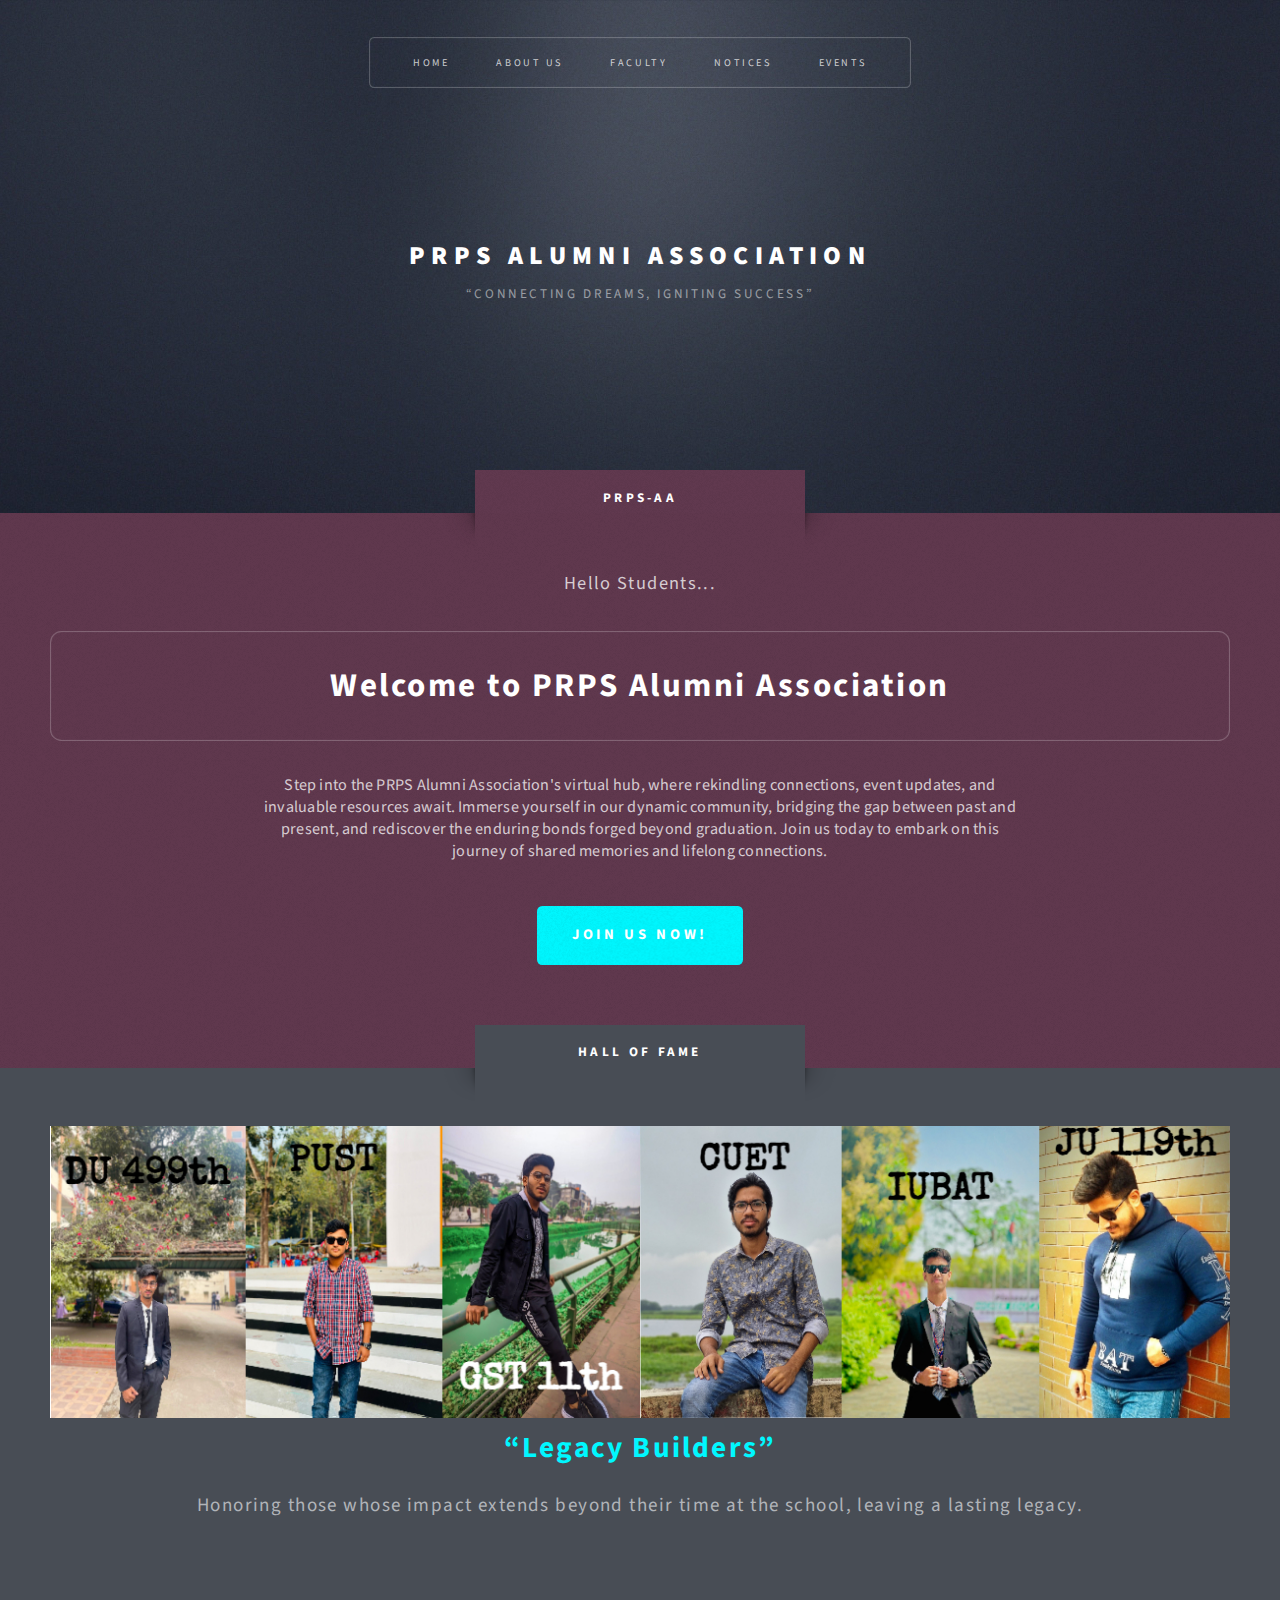
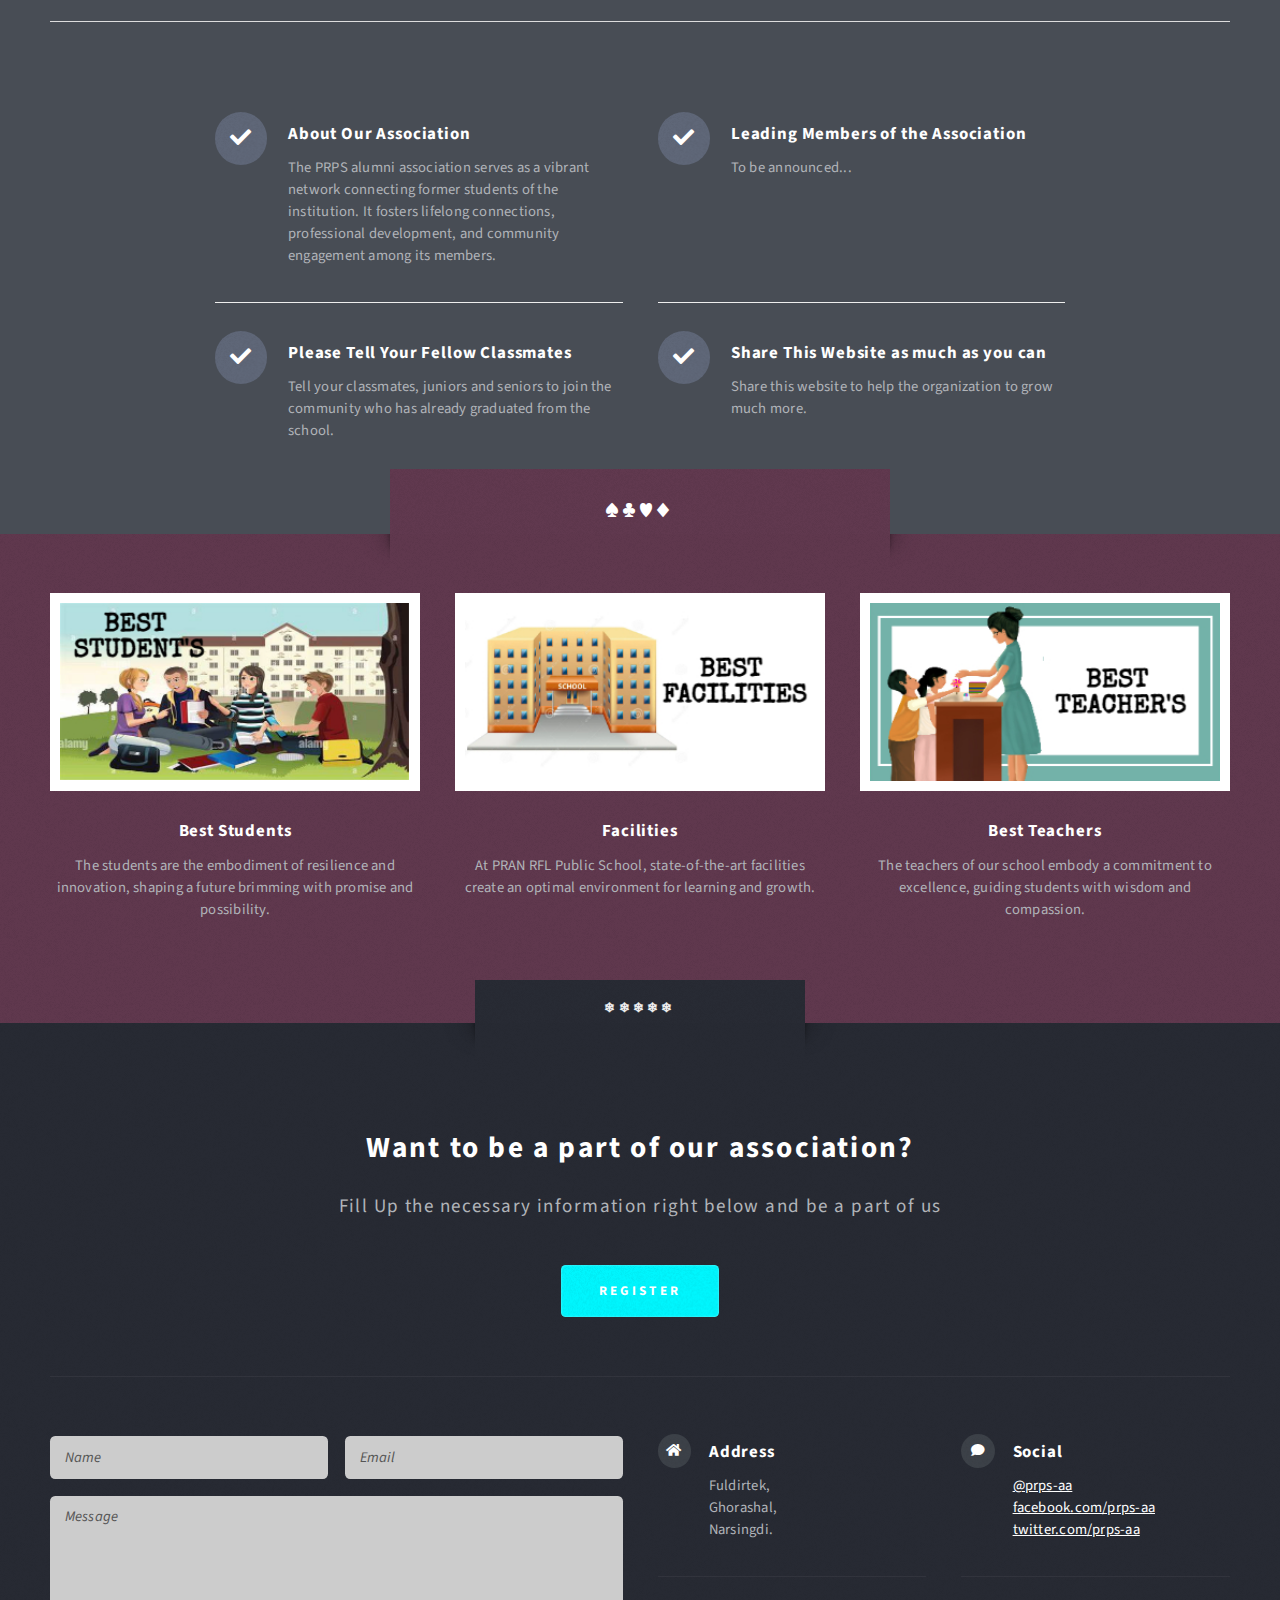
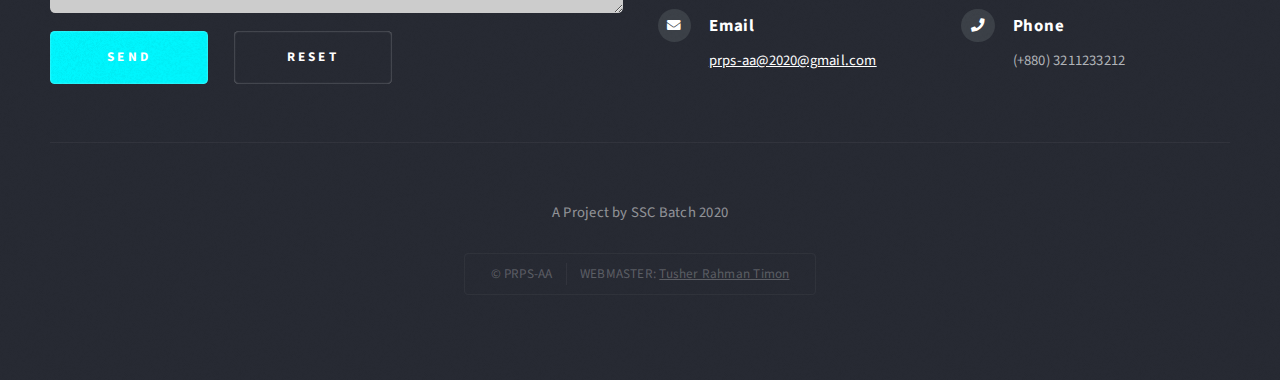
<file: index.html>
<!DOCTYPE HTML>
<!--
	Escape Velocity by HTML5 UP
	html5up.net | @ajlkn
	Free for personal and commercial use under the CCA 3.0 license (html5up.net/license)
-->
<html>
	<head>
		<title>PRPS Alumni Association</title>
		<meta charset="utf-8" />
		<meta name="viewport" content="width=device-width, initial-scale=1, user-scalable=no" />
		<link rel="stylesheet" href="assets/css/main.css">
	</head>
	<body class="homepage is-preload">
		<div id="page-wrapper">

			<!-- Header -->
				<section id="header" class="wrapper">

					<!-- Logo -->
						<div id="logo">
							<h1><a href="index.html">PRPS ALumni Association</a></h1>
							<p>“Connecting Dreams, Igniting Success”</p>
						</div>

					<!-- Nav -->
						<nav id="nav">
							<ul>
								<li class="current"><a href="index.html">Home</a></li>
								<li><a href="about us.html">About Us</a></li>
								<li>
									<a href="#">Faculty</a>
									<ul>
										<li><a href="#">Teachers</a></li>
										<li><a href="students.html">Students</a></li>
									</ul>
								</li>
								<li><a href="left-sidebar.html">Notices</a></li>
								<li><a href="right-sidebar.html">Events</a></li>
							</ul>
						</nav>

				</section>

			<!-- Intro -->
				<section id="intro" class="wrapper style1">
					<div class="title">PRPS-AA</div>
					<div class="container">
						<p class="style1">Hello Students...</p>
						<p class="style2">
							Welcome to PRPS Alumni Association</a>
						</p>
						<p class="style3">Step into the PRPS Alumni Association's virtual hub, where rekindling connections, event updates, and invaluable resources await. Immerse yourself in our dynamic community, bridging the gap between past and present, and rediscover the enduring bonds forged beyond graduation. Join us today to embark on this journey of shared memories and lifelong connections.</p>
						<ul class="actions">
							<li><a href="#" class="button style3 large">Join Us Now!</a></li>
						</ul>
					</div>
				</section>

			<!-- Main -->
				<section id="main" class="wrapper style2">
					<div class="title">Hall of Fame</div>
					<div class="container">

						<!-- Image -->
							<a href="#" class="image featured">
								<img src="./images/hall of fame/hall_of_fame.jpg" alt="" />
							</a>

						<!-- Features -->
							<section id="features">
								<header class="style11">
									<h2>“Legacy Builders”</h2>
									<p>Honoring those whose impact extends beyond their time at the school, leaving a lasting legacy.</p>
									<br><hr><br>
								</header>
								<div class="feature-list">
									<div class="row">
										<div class="col-6 col-12-medium">
											<section>
												<h3 class="icon solid fa-check">About Our Association</h3>
												<p>The PRPS alumni association serves as a vibrant network connecting former students of the institution. It fosters lifelong connections, professional development, and community engagement among its members.</p>
											</section>
										</div>
										<div class="col-6 col-12-medium">
											<section>
												<h3 class="icon solid fa-check">Leading Members of the Association</h3>
												<p>To be announced...</p>
											</section>
										</div>
										<div class="col-6 col-12-medium">
											<section>
												<h3 class="icon solid fa-check">Please Tell Your Fellow Classmates</h3>
												<p>Tell your classmates, juniors and seniors to join the community who has already graduated from the school.</p>
											</section>
										</div>
										<div class="col-6 col-12-medium">
											<section>
												<h3 class="icon solid fa-check">Share This Website as much as you can</h3>
												<p>Share this website to help the organization to grow much more.</p>
											</section>
										</div>
									</div>
								</div>
								
							</section>

					</div>
				</section>

			<!-- Highlights -->
				<section id="highlights" class="wrapper style3">
					<div class="title">♠♣♥♦</div>
					<div class="container">
						<div class="row aln-center">
							<div class="col-4 col-12-medium">
								<section class="highlight">
									<a href="#" class="image featured"><img src="images/best_students.jpg" alt="" /></a>
									<h3><a href="#">Best Students</a></h3>
									<p>The students are the embodiment of resilience and innovation, shaping a future brimming with promise and possibility.</p>
								</section>
							</div>
							<div class="col-4 col-12-medium">
								<section class="highlight">
									<a href="#" class="image featured"><img src="images/best_facilities.jpg" alt="" /></a>
									<h3><a href="#">Facilities</a></h3>
									<p>At PRAN RFL Public School, state-of-the-art facilities create an optimal environment for learning and growth.</p>
								</section>
							</div>
							<div class="col-4 col-12-medium">
								<section class="highlight">
									<a href="#" class="image featured"><img src="images/best_teachers.jpg" alt="" /></a>
									<h3><a href="#">Best Teachers</a></h3>
									<p>The teachers of our school embody a commitment to excellence, guiding students with wisdom and compassion.</p>
								</section>
							</div>
						</div>
					</div>
				</section>

			<!-- Footer -->
				<section id="footer" class="wrapper">
					<div class="title">❄❄❄❄❄</div>
					<div class="container">
						<header class="style1">
							<h2>Want to be a part of our association?</h2>
							<p>Fill Up the necessary information right below and be a part of us</p>

							<ul class="actions">
								<li><a href="#" class="button style1">Register</a></li>
							</ul>
						</header>

						
						<div class="row">
							<div class="col-6 col-12-medium">

								<!-- Contact Form -->
									<section>
										<form method="post" action="#">
											<div class="row gtr-50">
												<div class="col-6 col-12-small">
													<input type="text" name="name" id="contact-name" placeholder="Name" required=""/>
												</div>
												<div class="col-6 col-12-small">
													<input type="text" name="email" id="contact-email" pattern="[^ @]*@[^ @]*" placeholder="Email" required=""/>
												</div>
												<div class="col-12">
													<textarea name="message" id="contact-message" placeholder="Message" rows="4" required=""></textarea>
												</div>
												<div class="col-12">
													<ul class="actions">
														<li><input type="submit" class="style1" value="Send" /></li>
														<li><input type="reset" class="style2" value="Reset" /></li>
													</ul>
												</div>
											</div>
										</form>
									</section>

							</div>
							<div class="col-6 col-12-medium">

								<!-- Contact -->
									<section class="feature-list small">
										<div class="row">
											<div class="col-6 col-12-small">
												<section>
													<h3 class="icon solid fa-home">Address</h3>
													<p>Fuldirtek, <br>
														Ghorashal, <br>
													Narsingdi.</p>
												</section>
											</div>
											<div class="col-6 col-12-small">
												<section>
													<h3 class="icon solid fa-comment">Social</h3>
													<p>
														<a href="#">@prps-aa</a><br>
														<a href="#">facebook.com/prps-aa</a><br>
														<a href="#">twitter.com/prps-aa</a>
													</p>
												</section>
											</div>
											<div class="col-6 col-12-small">
												<section>
													<h3 class="icon solid fa-envelope">Email</h3>
													<p>
														<a href="#">prps-aa@2020@gmail.com</a>
													</p>
												</section>
											</div>
											<div class="col-6 col-12-small">
												<section>
													<h3 class="icon solid fa-phone">Phone</h3>
													<p>(+880) 3211233212</p>
												</section>
											</div>
										</div>
									</section>

							</div>
						</div>
						<div id="copyright">
							<p>A Project by SSC Batch 2020</p>
							<ul>
								<li>&copy; PRPS-AA</li><li>WEBMASTER: <a href="https://www.facebook.com/TRtimon31">Tusher Rahman Timon</a></li>
							</ul>
						</div>
					</div>
				</section>

		</div>

		<!-- Scripts -->
			<script src="assets/js/jquery.min.js"></script>
			<script src="assets/js/jquery.dropotron.min.js"></script>
			<script src="assets/js/browser.min.js"></script>
			<script src="assets/js/breakpoints.min.js"></script>
			<script src="assets/js/util.js"></script>
			<script src="assets/js/main.js"></script>

	</body>
</html>
</file>
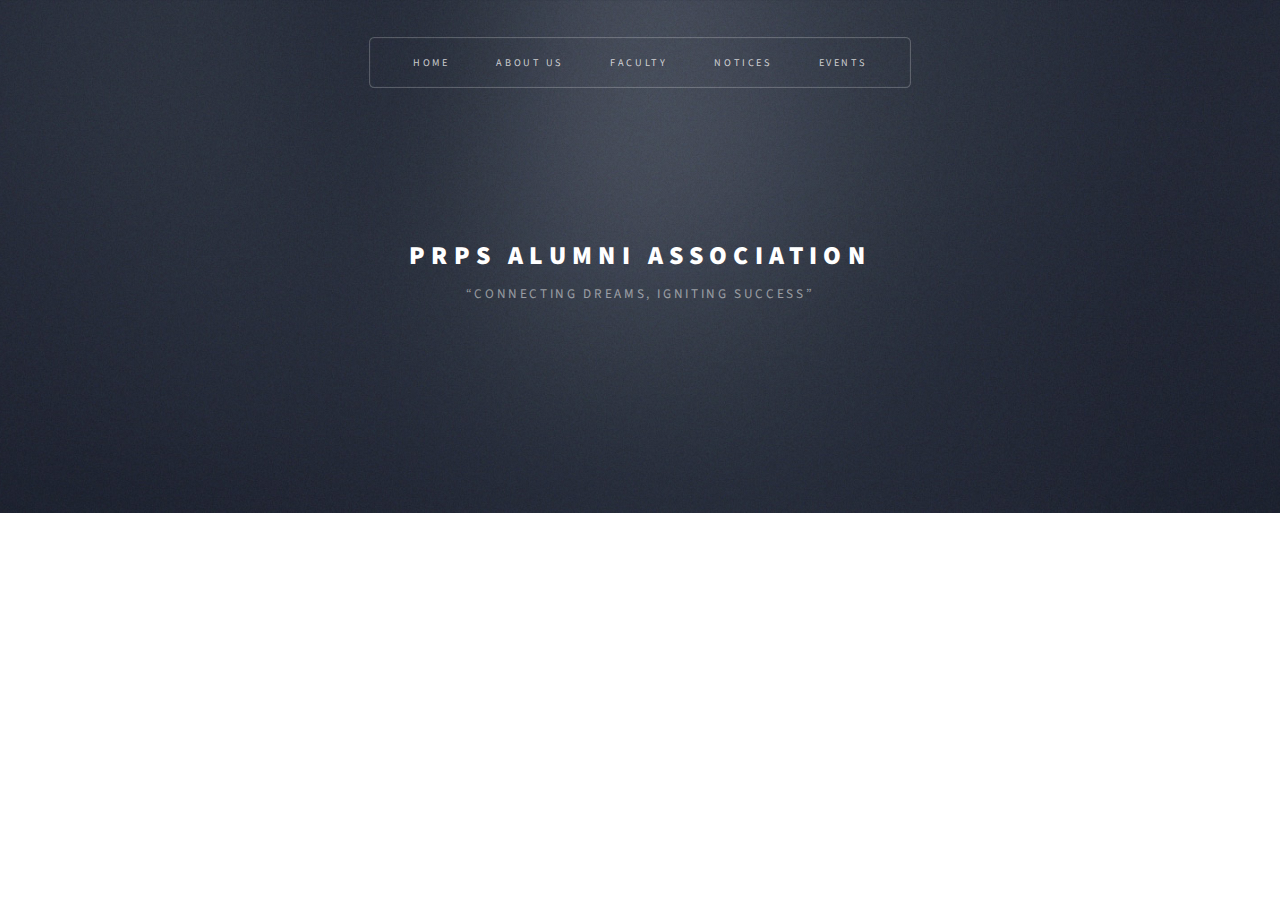
<file: about us.html>
<!DOCTYPE HTML>
<!--
	Escape Velocity by HTML5 UP
	html5up.net | @ajlkn
	Free for personal and commercial use under the CCA 3.0 license (html5up.net/license)
-->
<html>
	<head>
		<title>PRPS Alumni Association</title>
		<meta charset="utf-8" />
		<meta name="viewport" content="width=device-width, initial-scale=1, user-scalable=no" />
		<link rel="stylesheet" href="assets/css/main.css">
	</head>
	<body class="homepage is-preload">
		<div id="page-wrapper">

			<!-- Header -->
				<section id="header" class="wrapper">

					<!-- Logo -->
						<div id="logo">
							<h1><a href="index.html">PRPS ALumni Association</a></h1>
							<p>“Connecting Dreams, Igniting Success”</p>
						</div>

					<!-- Nav -->
						<nav id="nav">
							<ul>
								<li><a href="index.html">Home</a></li>
								<li class="current"><a href="about us.html">About Us</a></li>
								<li>
									<a href="#">Faculty</a>
									<ul>
										<li><a href="#">Teachers</a></li>
										<li><a href="#">Students</a></li>
									</ul>
								</li>
								<li><a href="left-sidebar.html">Notices</a></li>
								<li><a href="right-sidebar.html">Events</a></li>
							</ul>
						</nav>

				</section>
</file>
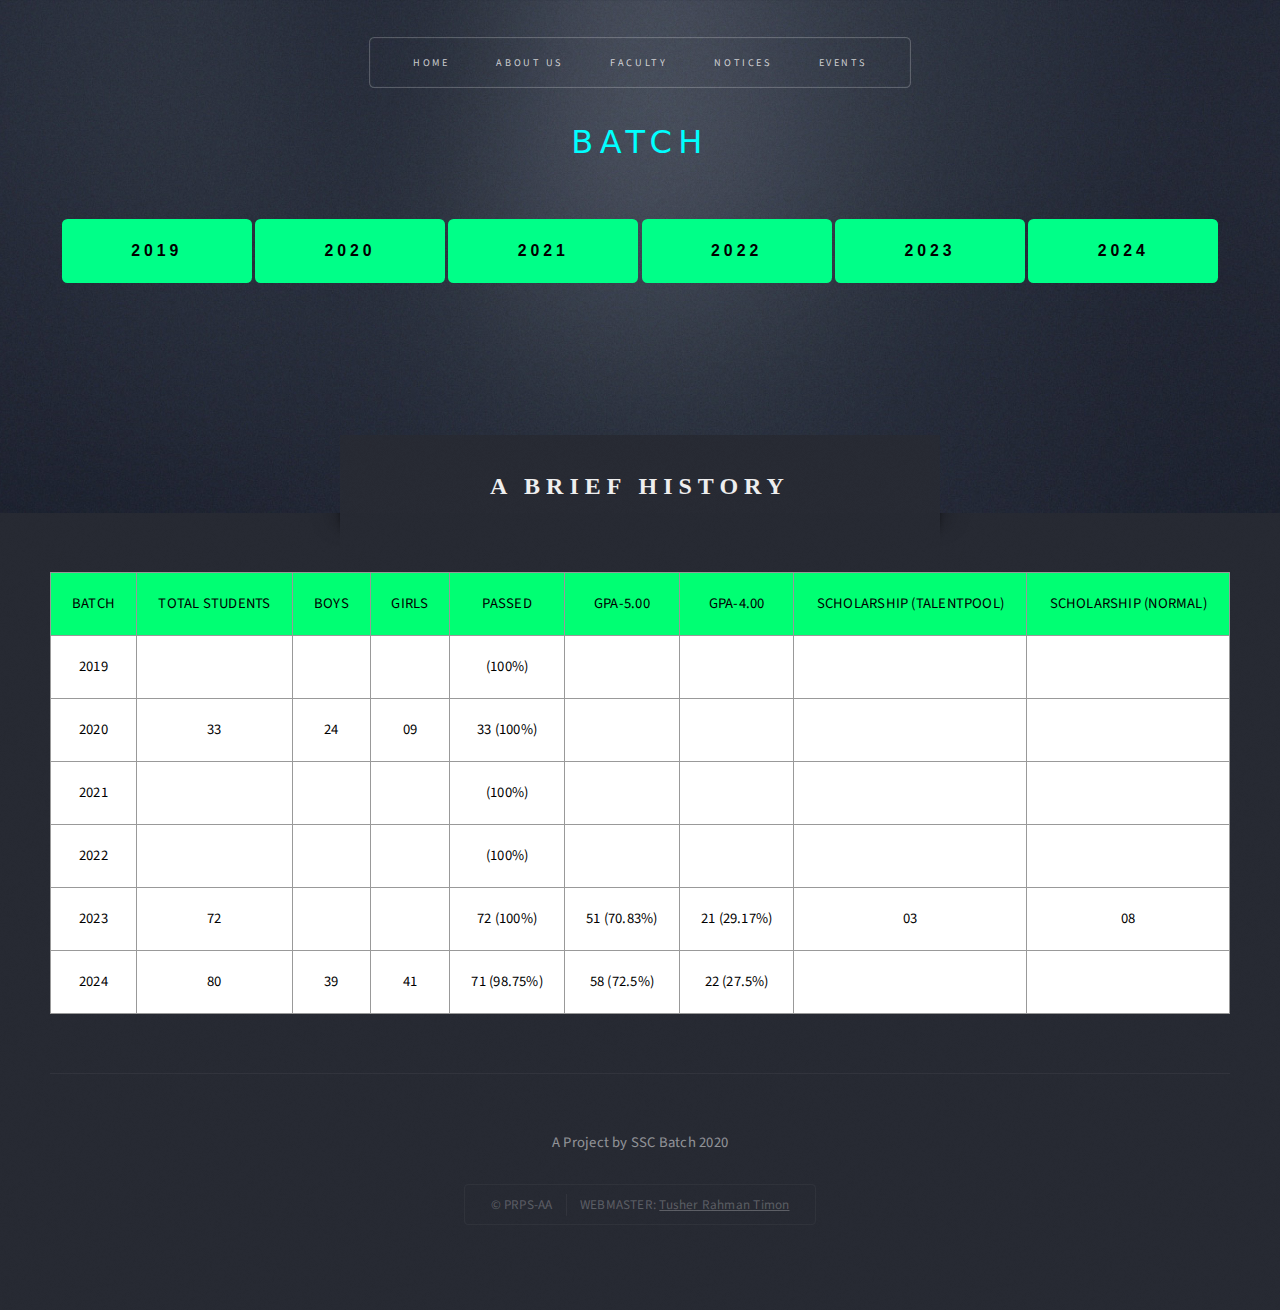
<file: students.html>
<!DOCTYPE HTML>
<!--
	Escape Velocity by HTML5 UP
	html5up.net | @ajlkn
	Free for personal and commercial use under the CCA 3.0 license (html5up.net/license)
-->
<html>
	<head>
		<title>PRPS Alumni Association</title>
		<meta charset="utf-8" />
		<meta name="viewport" content="width=device-width, initial-scale=1, user-scalable=no" />
		<link rel="stylesheet" href="assets/css/main.css">
		<link rel="stylesheet" href="try.css">
		<style>
			button:hover {
				color: blueviolet;
			}
			button.active {
				color: rgb(20, 3, 255);
			}
		
		</style>
	</head>
	<body class="homepage is-preload">
		<div id="page-wrapper">

			<!-- Header -->
				<section id="header" class="wrapper">

					<!-- Logo -->
						<div id="logo">
              <br>
              <br>

					       <a href="students.html" style="text-decoration: none;"> <p style="margin-top: -180px;  font-size: xx-large; font-family: system-ui, -apple-system, BlinkMacSystemFont, 'Segoe UI', Roboto, Oxygen, Ubuntu, Cantarell, 'Open Sans', 'Helvetica Neue', sans-serif; color: aqua;">BATCH</p></a>
              
              
            
             <br>
             <br>
             <br>

            <a href="students2019.html" style="font-size: larger; font-family: 'Segoe UI', Tahoma, Geneva, Verdana, sans-serif;"><button style="background-color: #00ff88;">2019</button></a>
            <a href="students2020.html" style="font-size: larger; font-family: 'Segoe UI', Tahoma, Geneva, Verdana, sans-serif;"><button style="background-color: #00ff88;">2020</button></a>
            <a href="students2021.html" style="font-size: larger; font-family: 'Segoe UI', Tahoma, Geneva, Verdana, sans-serif;"><button style="background-color: #00ff88;">2021</button></a>
            <a href="students2022.html" style="font-size: larger; font-family: 'Segoe UI', Tahoma, Geneva, Verdana, sans-serif;"><button style="background-color: #00ff88;">2022</button></a>
            <a href="students2023.html" style="font-size: larger; font-family: 'Segoe UI', Tahoma, Geneva, Verdana, sans-serif;"><button style="background-color: #00ff88;">2023</button></a>
            <a href="students2024.html" style="font-size: larger; font-family: 'Segoe UI', Tahoma, Geneva, Verdana, sans-serif;"><button style="background-color: #00ff88;">2024</button></a>
						</div>

					<!-- Nav -->
						<nav id="nav">
							<ul>
								<li class="current"><a href="index.html">Home</a></li>
								<li><a href="about us.html">About Us</a></li>
								<li>
									<a href="#">Faculty</a>
									<ul>
										<li><a href="#">Teachers</a></li>
										<li><a href="#">Students</a></li>
									</ul>
								</li>
								<li><a href="left-sidebar.html">Notices</a></li>
								<li><a href="right-sidebar.html">Events</a></li>
							</ul>
						</nav>

      
				</section>

			<!-- Intro -->
  
           

			

			<!-- Footer -->
				<section id="footer" class="wrapper">
					<div class="title" style="font-size: x-large; font-family: cursive;">A Brief History</div>
					<div class="container">
						<section class="table-info">
							
							<table>
							  
							  <tr class="primary">
								<th>BATCH</th>
								<th>TOTAL STUDENTS</th>
								<th>BOYS</th>
								<th>GIRLS</th>
								<th>PASSED</th>
								<th>GPA-5.00</th>
								<th>GPA-4.00</th>
								<th>SCHOLARSHIP (TALENTPOOL)</th>
								<th>SCHOLARSHIP (NORMAL)</th>
							  </tr>
							  <tr>
								<th>2019</th>
								<th></th>
								<th></th>
								<th></th>
								<th>(100%)</th>
								<th></th>
								<th></th>
								<th></th>
								<th></th>
							  </tr>
							  <tr>
								<th>2020</th>
								<th>33</th>
								<th>24</th>
								<th>09</th>
								<th>33 (100%)</th>
								<th></th>
								<th></th>
								<th></th>
								<th></th>
							  </tr>
							  <tr>
								<th>2021</th>
								<th></th>
								<th></th>
								<th></th>
								<th>(100%)</th>
								<th></th>
								<th></th>
								<th></th>
								<th></th>
							  </tr>
							  <tr>
								<th>2022</th>
								<th></th>
								<th></th>
								<th></th>
								<th>(100%)</th>
								<th></th>
								<th></th>
								<th></th>
								<th></th>
							  </tr>
							  <tr>
								<th>2023</th>
								<th>72</th>
								<th></th>
								<th></th>
								<th>72 (100%)</th>
								<th>51 (70.83%)</th>
								<th>21 (29.17%)</th>
								<th>03</th>
								<th>08</th>
							  </tr>
							  <tr>
								<th>2024</th>
								<th>80</th>
								<th>39</th>
								<th>41</th>
								<th>71 (98.75%)</th>
								<th>58 (72.5%)</th>
								<th>22 (27.5%)</th>
								<th></th>
								<th></th>
							  </tr>
							</table>
						  </section>
					  

						
	
			
						<div id="copyright">
							<p>A Project by SSC Batch 2020</p>
							<ul>
								<li>&copy; PRPS-AA</li><li>WEBMASTER: <a href="https://www.facebook.com/TRtimon31">Tusher Rahman Timon</a></li>
							</ul>
						</div>
					</div>
				</section>

		</div>

		<!-- Scripts -->
			<script src="assets/js/jquery.min.js"></script>
			<script src="assets/js/jquery.dropotron.min.js"></script>
			<script src="assets/js/browser.min.js"></script>
			<script src="assets/js/breakpoints.min.js"></script>
			<script src="assets/js/util.js"></script>
			<script src="assets/js/main.js"></script>

	</body>
</html>
</file>
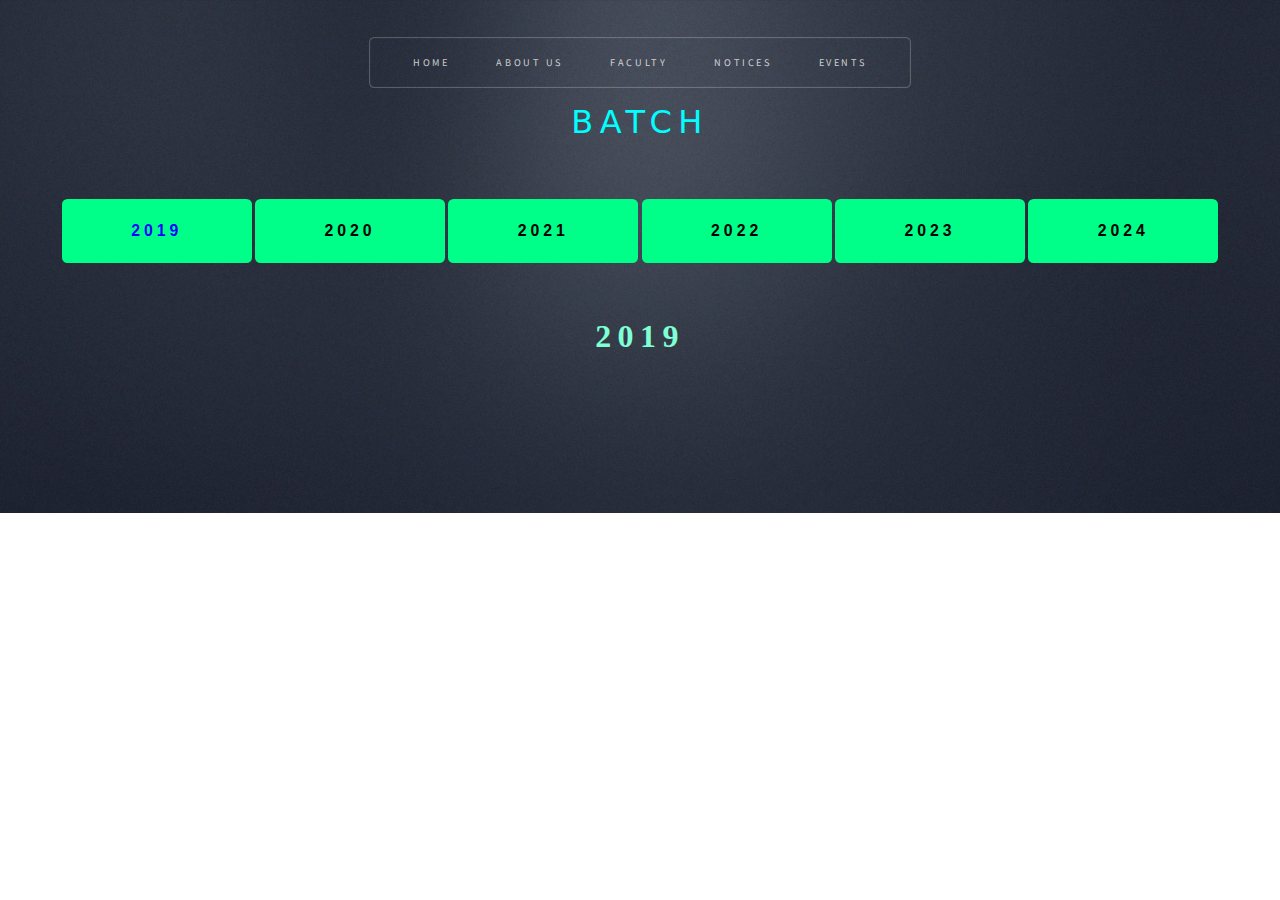
<file: students2019.html>
<!DOCTYPE HTML>
<!--
	Escape Velocity by HTML5 UP
	html5up.net | @ajlkn
	Free for personal and commercial use under the CCA 3.0 license (html5up.net/license)
-->
<html>
	<head>
		<title>PRPS Alumni Association</title>
		<meta charset="utf-8" />
		<meta name="viewport" content="width=device-width, initial-scale=1, user-scalable=no" />
		<link rel="stylesheet" href="assets/css/main.css">
		<link rel="stylesheet" href="try.css">
		<style>
			button:hover {
				color: blueviolet;
			}
			button.active {
				color: rgb(20, 3, 255);
			}
		
		</style>
	</head>
	<body class="homepage is-preload">
		<div id="page-wrapper">

			<!-- Header -->
				<section id="header" class="wrapper">

					<!-- Logo -->
						<div id="logo">
              <br>
              <br>
			  <br>
              <br>

					       <a href="students.html" style="text-decoration: none;"> <p style="margin-top: -180px;  font-size: xx-large; font-family: system-ui, -apple-system, BlinkMacSystemFont, 'Segoe UI', Roboto, Oxygen, Ubuntu, Cantarell, 'Open Sans', 'Helvetica Neue', sans-serif; color: aqua;">BATCH</p></a>
              
              
            
             <br>
             <br>
             <br>

             <a href="students2019.html" style="font-size: larger; font-family: 'Segoe UI', Tahoma, Geneva, Verdana, sans-serif;"><button class="active" style="background-color: #00ff88;">2019</button></a>
            <a href="students2020.html" style="font-size: larger; font-family: 'Segoe UI', Tahoma, Geneva, Verdana, sans-serif;"><button style="background-color: #00ff88;">2020</button></a>
            <a href="students2021.html" style="font-size: larger; font-family: 'Segoe UI', Tahoma, Geneva, Verdana, sans-serif;"><button style="background-color: #00ff88;">2021</button></a>
            <a href="students2022.html" style="font-size: larger; font-family: 'Segoe UI', Tahoma, Geneva, Verdana, sans-serif;"><button style="background-color: #00ff88;">2022</button></a>
            <a href="students2023.html" style="font-size: larger; font-family: 'Segoe UI', Tahoma, Geneva, Verdana, sans-serif;"><button style="background-color: #00ff88;">2023</button></a>
            <a href="students2024.html" style="font-size: larger; font-family: 'Segoe UI', Tahoma, Geneva, Verdana, sans-serif;"><button style="background-color: #00ff88;">2024</button></a>
			<br>
<br>
<p style="font-size: xx-large; font-weight: bolder; font-family: cursive; color: aquamarine;">2019</p>
						</div>

					<!-- Nav -->
						<nav id="nav">
							<ul>
								<li class="current"><a href="index.html">Home</a></li>
								<li><a href="about us.html">About Us</a></li>
								<li>
									<a href="#">Faculty</a>
									<ul>
										<li><a href="#">Teachers</a></li>
										<li><a href="#">Students</a></li>
									</ul>
								</li>
								<li><a href="left-sidebar.html">Notices</a></li>
								<li><a href="right-sidebar.html">Events</a></li>
							</ul>
						</nav>

      
				</section>
</file>
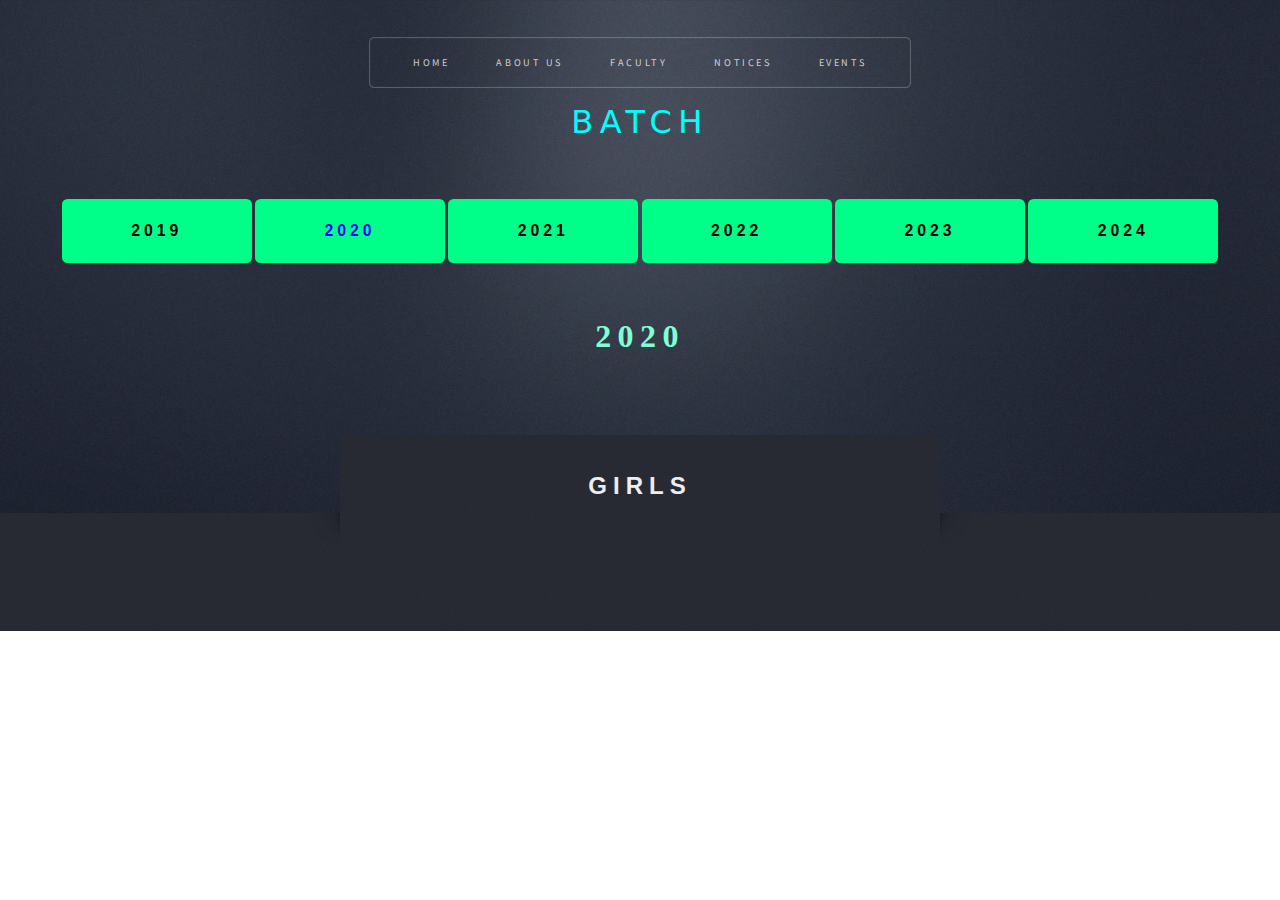
<file: students2020.html>
<!DOCTYPE HTML>
<!--
	Escape Velocity by HTML5 UP
	html5up.net | @ajlkn
	Free for personal and commercial use under the CCA 3.0 license (html5up.net/license)
-->
<html>
	<head>
		<title>PRPS Alumni Association</title>
		<meta charset="utf-8" />
		<meta name="viewport" content="width=device-width, initial-scale=1, user-scalable=no" />
		<link rel="stylesheet" href="assets/css/main.css">
		<link rel="stylesheet" href="try.css">
		<style>
			button:hover {
				color: blueviolet;
			}
			button.active {
				color: rgb(20, 3, 255);
			}
		
		</style>
	</head>
	<body class="homepage is-preload">
		<div id="page-wrapper">

			<!-- Header -->
				<section id="header" class="wrapper">

					<!-- Logo -->
						<div id="logo">
              <br>
              <br>
              <br>
              <br>

					       <a href="students.html" style="text-decoration: none;"> <p style="margin-top: -180px;  font-size: xx-large; font-family: system-ui, -apple-system, BlinkMacSystemFont, 'Segoe UI', Roboto, Oxygen, Ubuntu, Cantarell, 'Open Sans', 'Helvetica Neue', sans-serif; color: aqua;">BATCH</p></a>
              
              
            
             <br>
             <br>
             <br>

            <a href="students2019.html" style="font-size: larger; font-family: 'Segoe UI', Tahoma, Geneva, Verdana, sans-serif;"><button style="background-color: #00ff88;">2019</button></a>
            <a href="students2020.html" style="font-size: larger; font-family: 'Segoe UI', Tahoma, Geneva, Verdana, sans-serif;"><button class="active" style="background-color: #00ff88;">2020</button></a>
            <a href="students2021.html" style="font-size: larger; font-family: 'Segoe UI', Tahoma, Geneva, Verdana, sans-serif;"><button style="background-color: #00ff88;">2021</button></a>
            <a href="students2022.html" style="font-size: larger; font-family: 'Segoe UI', Tahoma, Geneva, Verdana, sans-serif;"><button style="background-color: #00ff88;">2022</button></a>
            <a href="students2023.html" style="font-size: larger; font-family: 'Segoe UI', Tahoma, Geneva, Verdana, sans-serif;"><button style="background-color: #00ff88;">2023</button></a>
            <a href="students2024.html" style="font-size: larger; font-family: 'Segoe UI', Tahoma, Geneva, Verdana, sans-serif;"><button style="background-color: #00ff88;">2024</button></a>
<br>
<br>
<p style="font-size: xx-large; font-weight: bolder; font-family: cursive; color: aquamarine;">2020</p>
           
            
						</div>

					<!-- Nav -->
						<nav id="nav">
							<ul>
								<li class="current"><a href="index.html">Home</a></li>
								<li><a href="about us.html">About Us</a></li>
								<li>
									<a href="#">Faculty</a>
									<ul>
										<li><a href="#">Teachers</a></li>
										<li><a href="#">Students</a></li>
									</ul>
								</li>
								<li><a href="left-sidebar.html">Notices</a></li>
								<li><a href="right-sidebar.html">Events</a></li>
							</ul>
						</nav>

      
				</section>

                <!-- Footer -->
				<section id="footer" class="wrapper">
					<div class="title" style="font-size: x-large; font-family: Impact, Haettenschweiler, 'Arial Narrow Bold', sans-serif;">GIRLS</div>
					<div class="container">
</file>
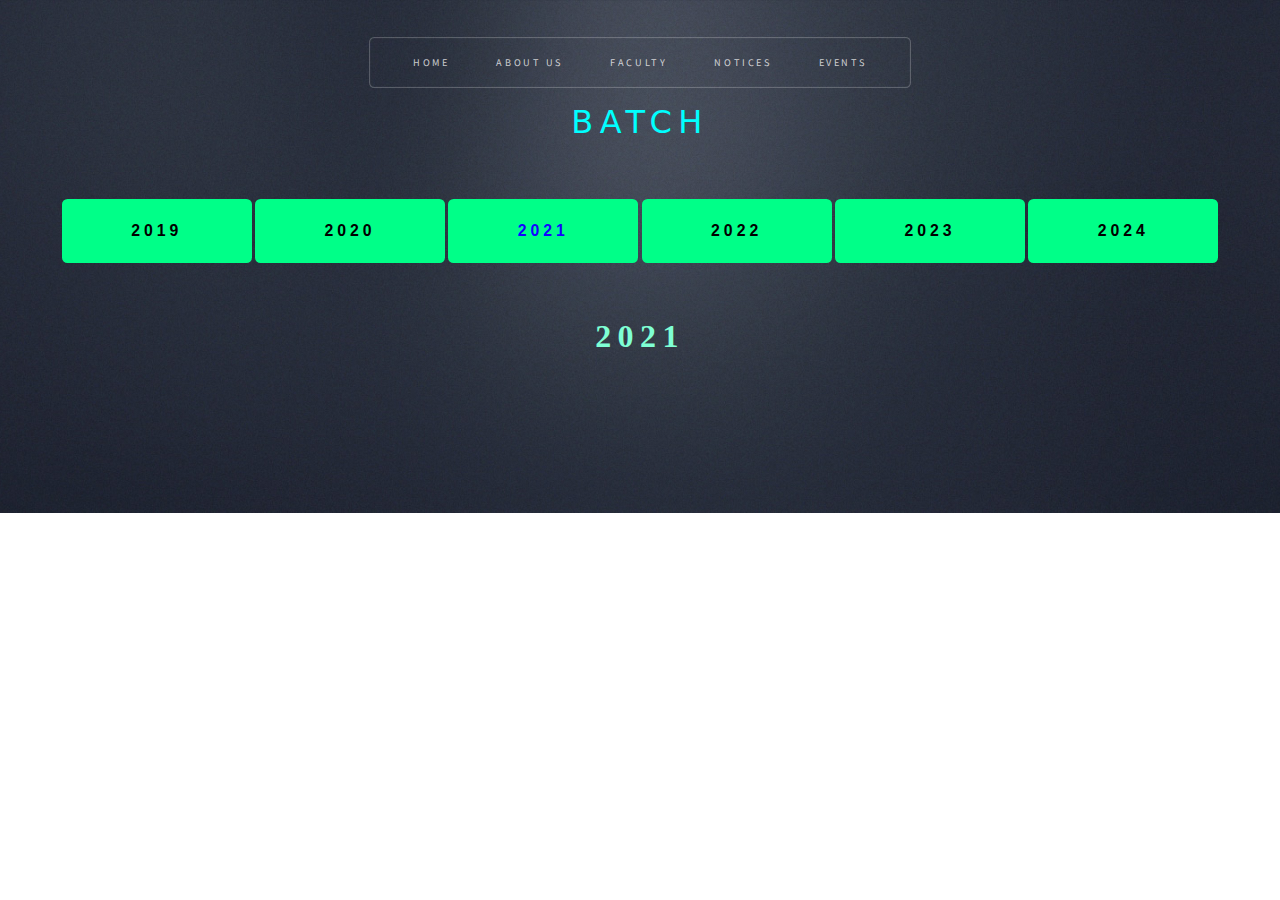
<file: students2021.html>
<!DOCTYPE HTML>
<!--
	Escape Velocity by HTML5 UP
	html5up.net | @ajlkn
	Free for personal and commercial use under the CCA 3.0 license (html5up.net/license)
-->
<html>
	<head>
		<title>PRPS Alumni Association</title>
		<meta charset="utf-8" />
		<meta name="viewport" content="width=device-width, initial-scale=1, user-scalable=no" />
		<link rel="stylesheet" href="assets/css/main.css">
		<link rel="stylesheet" href="try.css">
		<style>
			button:hover {
				color: blueviolet;
			}
			button.active {
				color: rgb(20, 3, 255);
			}
		
		</style>
	</head>
	<body class="homepage is-preload">
		<div id="page-wrapper">

			<!-- Header -->
				<section id="header" class="wrapper">

					<!-- Logo -->
						<div id="logo">
              <br>
              <br>
			  <br>
              <br>

					       <a href="students.html" style="text-decoration: none;"> <p style="margin-top: -180px;  font-size: xx-large; font-family: system-ui, -apple-system, BlinkMacSystemFont, 'Segoe UI', Roboto, Oxygen, Ubuntu, Cantarell, 'Open Sans', 'Helvetica Neue', sans-serif; color: aqua;">BATCH</p></a>
              
              
            
             <br>
             <br>
             <br>

             <a href="students2019.html" style="font-size: larger; font-family: 'Segoe UI', Tahoma, Geneva, Verdana, sans-serif;"><button style="background-color: #00ff88;">2019</button></a>
            <a href="students2020.html" style="font-size: larger; font-family: 'Segoe UI', Tahoma, Geneva, Verdana, sans-serif;"><button style="background-color: #00ff88;">2020</button></a>
            <a href="students2021.html" style="font-size: larger; font-family: 'Segoe UI', Tahoma, Geneva, Verdana, sans-serif;"><button class="active" style="background-color: #00ff88;">2021</button></a>
            <a href="students2022.html" style="font-size: larger; font-family: 'Segoe UI', Tahoma, Geneva, Verdana, sans-serif;"><button style="background-color: #00ff88;">2022</button></a>
            <a href="students2023.html" style="font-size: larger; font-family: 'Segoe UI', Tahoma, Geneva, Verdana, sans-serif;"><button style="background-color: #00ff88;">2023</button></a>
            <a href="students2024.html" style="font-size: larger; font-family: 'Segoe UI', Tahoma, Geneva, Verdana, sans-serif;"><button style="background-color: #00ff88;">2024</button></a>
			<br>
<br>
<p style="font-size: xx-large; font-weight: bolder; font-family: cursive; color: aquamarine;">2021</p>
						</div>

					<!-- Nav -->
						<nav id="nav">
							<ul>
								<li class="current"><a href="index.html">Home</a></li>
								<li><a href="about us.html">About Us</a></li>
								<li>
									<a href="#">Faculty</a>
									<ul>
										<li><a href="#">Teachers</a></li>
										<li><a href="#">Students</a></li>
									</ul>
								</li>
								<li><a href="left-sidebar.html">Notices</a></li>
								<li><a href="right-sidebar.html">Events</a></li>
							</ul>
						</nav>

      
				</section>
</file>
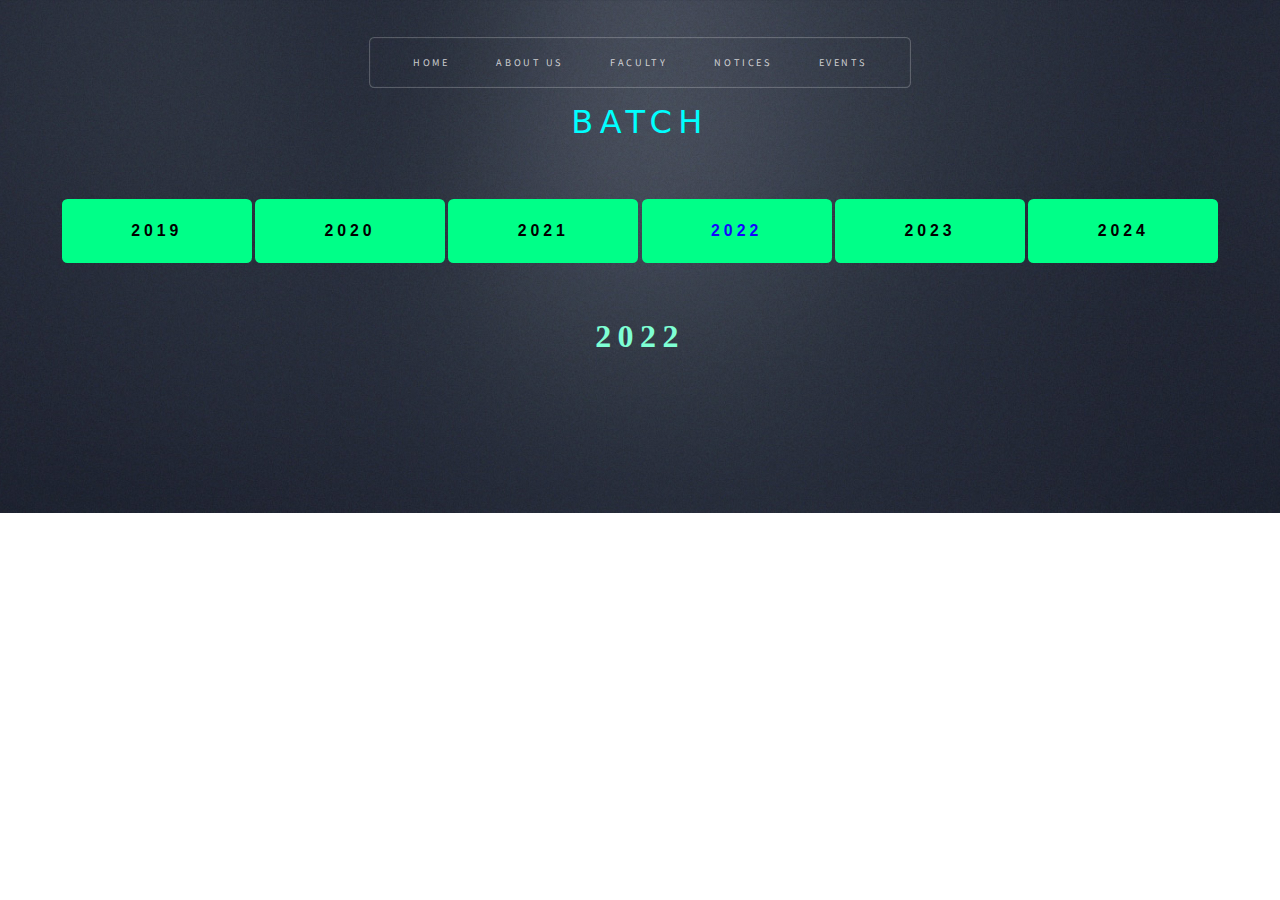
<file: students2022.html>
<!DOCTYPE HTML>
<!--
	Escape Velocity by HTML5 UP
	html5up.net | @ajlkn
	Free for personal and commercial use under the CCA 3.0 license (html5up.net/license)
-->
<html>
	<head>
		<title>PRPS Alumni Association</title>
		<meta charset="utf-8" />
		<meta name="viewport" content="width=device-width, initial-scale=1, user-scalable=no" />
		<link rel="stylesheet" href="assets/css/main.css">
		<link rel="stylesheet" href="try.css">
		<style>
			button:hover {
				color: blueviolet;
			}
			button.active {
				color: rgb(20, 3, 255);
			}
		
		</style>
	</head>
	<body class="homepage is-preload">
		<div id="page-wrapper">

			<!-- Header -->
				<section id="header" class="wrapper">

					<!-- Logo -->
						<div id="logo">
              <br>
              <br>
			  <br>
              <br>

					       <a href="students.html" style="text-decoration: none;"> <p style="margin-top: -180px;  font-size: xx-large; font-family: system-ui, -apple-system, BlinkMacSystemFont, 'Segoe UI', Roboto, Oxygen, Ubuntu, Cantarell, 'Open Sans', 'Helvetica Neue', sans-serif; color: aqua;">BATCH</p></a>
              
              
            
             <br>
             <br>
             <br>

             <a href="students2019.html" style="font-size: larger; font-family: 'Segoe UI', Tahoma, Geneva, Verdana, sans-serif;"><button style="background-color: #00ff88;">2019</button></a>
            <a href="students2020.html" style="font-size: larger; font-family: 'Segoe UI', Tahoma, Geneva, Verdana, sans-serif;"><button style="background-color: #00ff88;">2020</button></a>
            <a href="students2021.html" style="font-size: larger; font-family: 'Segoe UI', Tahoma, Geneva, Verdana, sans-serif;"><button style="background-color: #00ff88;">2021</button></a>
            <a href="students2022.html" style="font-size: larger; font-family: 'Segoe UI', Tahoma, Geneva, Verdana, sans-serif;"><button class="active" style="background-color: #00ff88;">2022</button></a>
            <a href="students2023.html" style="font-size: larger; font-family: 'Segoe UI', Tahoma, Geneva, Verdana, sans-serif;"><button style="background-color: #00ff88;">2023</button></a>
            <a href="students2024.html" style="font-size: larger; font-family: 'Segoe UI', Tahoma, Geneva, Verdana, sans-serif;"><button style="background-color: #00ff88;">2024</button></a>
			<br>
<br>
<p style="font-size: xx-large; font-weight: bolder; font-family: cursive; color: aquamarine;">2022</p>
						</div>

					<!-- Nav -->
						<nav id="nav">
							<ul>
								<li class="current"><a href="index.html">Home</a></li>
								<li><a href="about us.html">About Us</a></li>
								<li>
									<a href="#">Faculty</a>
									<ul>
										<li><a href="#">Teachers</a></li>
										<li><a href="#">Students</a></li>
									</ul>
								</li>
								<li><a href="left-sidebar.html">Notices</a></li>
								<li><a href="right-sidebar.html">Events</a></li>
							</ul>
						</nav>

      
				</section>
</file>
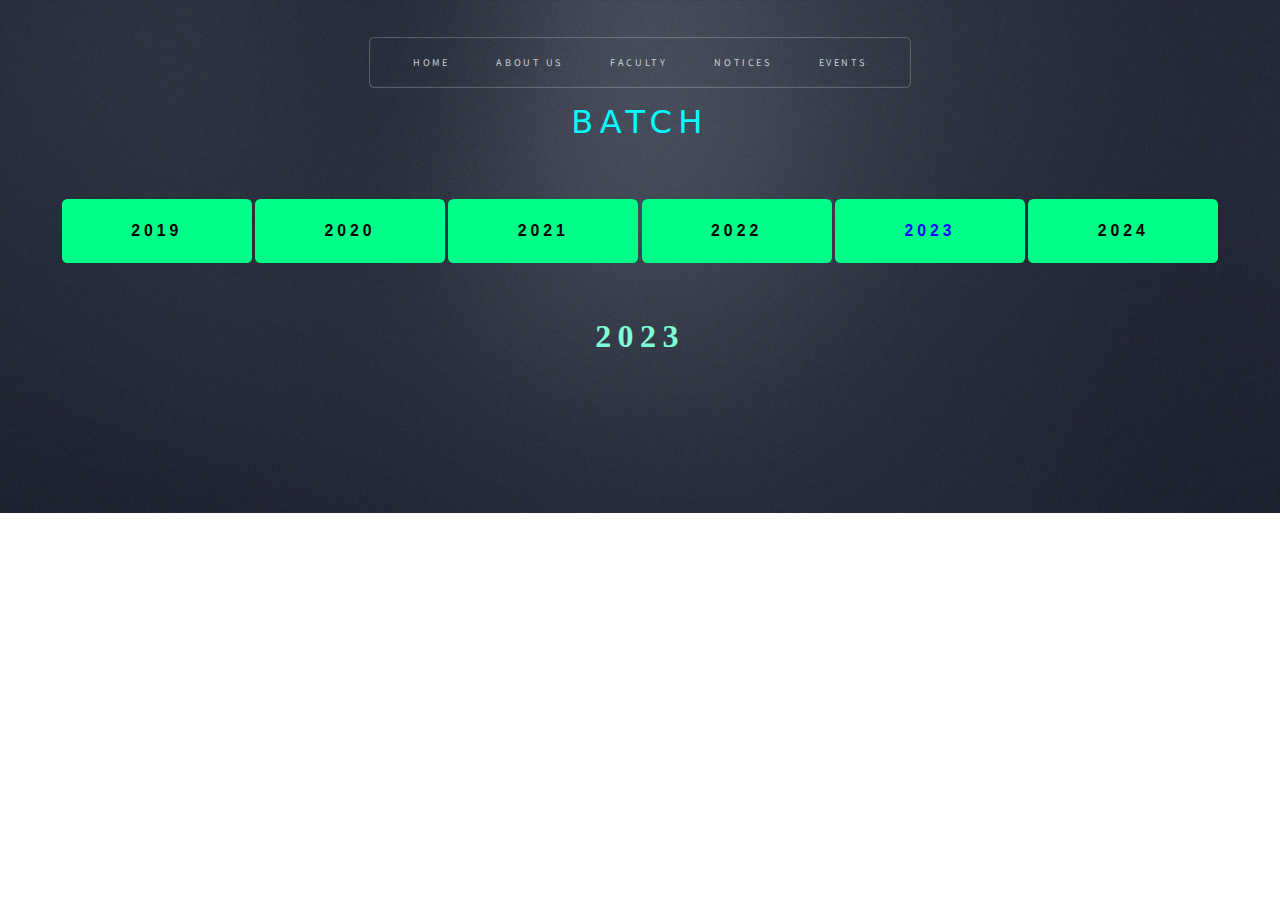
<file: students2023.html>
<!DOCTYPE HTML>
<!--
	Escape Velocity by HTML5 UP
	html5up.net | @ajlkn
	Free for personal and commercial use under the CCA 3.0 license (html5up.net/license)
-->
<html>
	<head>
		<title>PRPS Alumni Association</title>
		<meta charset="utf-8" />
		<meta name="viewport" content="width=device-width, initial-scale=1, user-scalable=no" />
		<link rel="stylesheet" href="assets/css/main.css">
		<link rel="stylesheet" href="try.css">
		<style>
			button:hover {
				color: blueviolet;
			}
			button.active {
				color: rgb(20, 3, 255);
			}
		
		</style>
	</head>
	<body class="homepage is-preload">
		<div id="page-wrapper">

			<!-- Header -->
				<section id="header" class="wrapper">

					<!-- Logo -->
						<div id="logo">
              <br>
              <br>
			  <br>
              <br>

					       <a href="students.html" style="text-decoration: none;"> <p style="margin-top: -180px;  font-size: xx-large; font-family: system-ui, -apple-system, BlinkMacSystemFont, 'Segoe UI', Roboto, Oxygen, Ubuntu, Cantarell, 'Open Sans', 'Helvetica Neue', sans-serif; color: aqua;">BATCH</p></a>
              
              
            
             <br>
             <br>
             <br>

             <a href="students2019.html" style="font-size: larger; font-family: 'Segoe UI', Tahoma, Geneva, Verdana, sans-serif;"><button style="background-color: #00ff88;">2019</button></a>
            <a href="students2020.html" style="font-size: larger; font-family: 'Segoe UI', Tahoma, Geneva, Verdana, sans-serif;"><button style="background-color: #00ff88;">2020</button></a>
            <a href="students2021.html" style="font-size: larger; font-family: 'Segoe UI', Tahoma, Geneva, Verdana, sans-serif;"><button style="background-color: #00ff88;">2021</button></a>
            <a href="students2022.html" style="font-size: larger; font-family: 'Segoe UI', Tahoma, Geneva, Verdana, sans-serif;"><button style="background-color: #00ff88;">2022</button></a>
            <a href="students2023.html" style="font-size: larger; font-family: 'Segoe UI', Tahoma, Geneva, Verdana, sans-serif;"><button class="active" style="background-color: #00ff88;">2023</button></a>
            <a href="students2024.html" style="font-size: larger; font-family: 'Segoe UI', Tahoma, Geneva, Verdana, sans-serif;"><button style="background-color: #00ff88;">2024</button></a>
			<br>
<br>
<p style="font-size: xx-large; font-weight: bolder; font-family: cursive; color: aquamarine;">2023</p>
						</div>

					<!-- Nav -->
						<nav id="nav">
							<ul>
								<li class="current"><a href="index.html">Home</a></li>
								<li><a href="about us.html">About Us</a></li>
								<li>
									<a href="#">Faculty</a>
									<ul>
										<li><a href="#">Teachers</a></li>
										<li><a href="#">Students</a></li>
									</ul>
								</li>
								<li><a href="left-sidebar.html">Notices</a></li>
								<li><a href="right-sidebar.html">Events</a></li>
							</ul>
						</nav>

      
				</section>
</file>
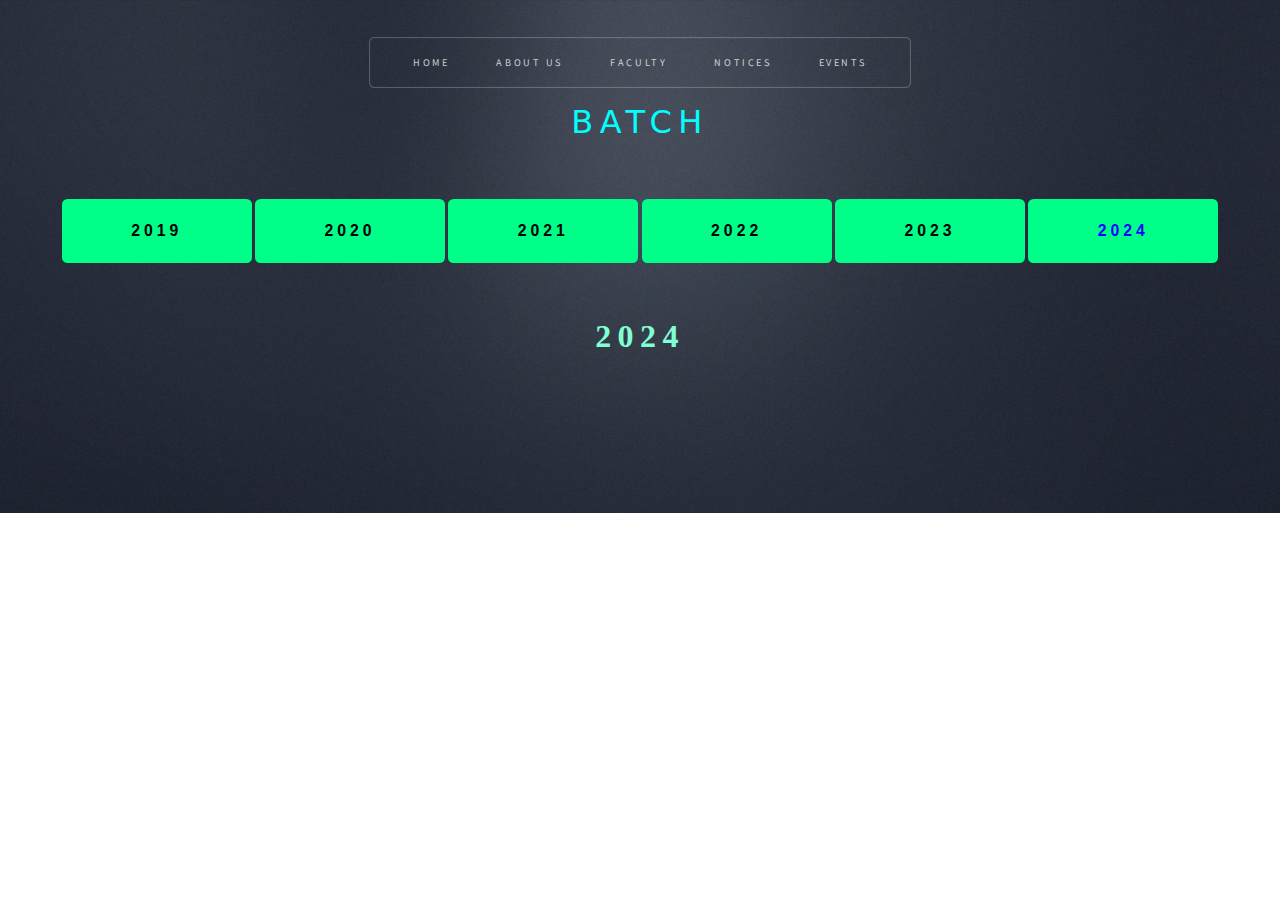
<file: students2024.html>
<!DOCTYPE HTML>
<!--
	Escape Velocity by HTML5 UP
	html5up.net | @ajlkn
	Free for personal and commercial use under the CCA 3.0 license (html5up.net/license)
-->
<html>
	<head>
		<title>PRPS Alumni Association</title>
		<meta charset="utf-8" />
		<meta name="viewport" content="width=device-width, initial-scale=1, user-scalable=no" />
		<link rel="stylesheet" href="assets/css/main.css">
		<link rel="stylesheet" href="try.css">
		<style>
			button:hover {
				color: blueviolet;
			}
			button.active {
				color: rgb(20, 3, 255);
			}
		
		</style>
	</head>
	<body class="homepage is-preload">
		<div id="page-wrapper">

			<!-- Header -->
				<section id="header" class="wrapper">

					<!-- Logo -->
						<div id="logo">
              <br>
              <br>
			  <br>
              <br>

					       <a href="students.html" style="text-decoration: none;"> <p style="margin-top: -180px;  font-size: xx-large; font-family: system-ui, -apple-system, BlinkMacSystemFont, 'Segoe UI', Roboto, Oxygen, Ubuntu, Cantarell, 'Open Sans', 'Helvetica Neue', sans-serif; color: aqua;">BATCH</p></a>
              
              
            
             <br>
             <br>
             <br>

             <a href="students2019.html" style="font-size: larger; font-family: 'Segoe UI', Tahoma, Geneva, Verdana, sans-serif;"><button style="background-color: #00ff88;">2019</button></a>
            <a href="students2020.html" style="font-size: larger; font-family: 'Segoe UI', Tahoma, Geneva, Verdana, sans-serif;"><button style="background-color: #00ff88;">2020</button></a>
            <a href="students2021.html" style="font-size: larger; font-family: 'Segoe UI', Tahoma, Geneva, Verdana, sans-serif;"><button style="background-color: #00ff88;">2021</button></a>
            <a href="students2022.html" style="font-size: larger; font-family: 'Segoe UI', Tahoma, Geneva, Verdana, sans-serif;"><button style="background-color: #00ff88;">2022</button></a>
            <a href="students2023.html" style="font-size: larger; font-family: 'Segoe UI', Tahoma, Geneva, Verdana, sans-serif;"><button style="background-color: #00ff88;">2023</button></a>
            <a href="students2024.html" style="font-size: larger; font-family: 'Segoe UI', Tahoma, Geneva, Verdana, sans-serif;"><button class="active" style="background-color: #00ff88;">2024</button></a>
			<br>
<br>
<p style="font-size: xx-large; font-weight: bolder; font-family: cursive; color: aquamarine;">2024</p>
						</div>

					<!-- Nav -->
						<nav id="nav">
							<ul>
								<li class="current"><a href="index.html">Home</a></li>
								<li><a href="about us.html">About Us</a></li>
								<li>
									<a href="#">Faculty</a>
									<ul>
										<li><a href="#">Teachers</a></li>
										<li><a href="#">Students</a></li>
									</ul>
								</li>
								<li><a href="left-sidebar.html">Notices</a></li>
								<li><a href="right-sidebar.html">Events</a></li>
							</ul>
						</nav>

      
				</section>
</file>
<file: try.css>
.card-container {
    height: 100vh;
    width: 100vw;
    max-height: 800px;
    max-width: 1280px;
    min-height: 600px;
    min-width: 1000px;
    margin: 0 auto;
    padding: 20px;
    display: flex;
    align-items: center;
    justify-content: space-around;
}
.border {
    height: 369px;
    width: 245px;
    background: transparent;
    border-radius: 10px;
    transition: border 1s;
    position: relative;
  }

  .border:hover {
    border: 1px solid #fff;
  }

.card {
    height: 379px;
    width: 255px;
    background: #808080;
    border-radius: 10px;
    transition: background 0.8s;
    overflow: hidden;
    background: #000000;
    box-shadow: 0 70px 63px -60px #000;
    display: flex;
    justify-content: center;
    align-items: center;
    position: relative;
}

.card0 {
background: url(./images/tasin.jpg) center center no-repeat;
background-size: 300px;
}

.card0:hover {
    background: url(./images/tasin.jpg) -123px no-repeat;
    background-size: 600px;
}

.card0:hover h2 {
    opacity: 1;
}
.card0:hover h3 {
    opacity: 1;
}
.card0:hover h4 {
    opacity: 1;
}
.card0:hover h5 {
    opacity: 1;
}



h2 {
    font-family: system-ui, -apple-system, BlinkMacSystemFont, 'Segoe UI', Roboto, Oxygen, Ubuntu, Cantarell, 'Open Sans', 'Helvetica Neue', sans-serif;
    color: #fff;
    margin-top: 323px;
    margin-left: 17px;
    opacity: 0;
    transition: opacity 1s;
    text-transform: uppercase;
}

h3 {
    margin-top: -355px;
    text-align: center;
    font-family: system-ui, -apple-system, BlinkMacSystemFont, 'Segoe UI', Roboto, Oxygen, Ubuntu, Cantarell, 'Open Sans', 'Helvetica Neue', sans-serif;
    font-size:x-large;
    opacity: 0;
    transition: opacity 1s;
    color: #fff;
}

h4 {

    margin-top: -42px;
    text-align: center;
    font-family: system-ui, -apple-system, BlinkMacSystemFont, 'Segoe UI', Roboto, Oxygen, Ubuntu, Cantarell, 'Open Sans', 'Helvetica Neue', sans-serif;
    font-size: x-large;
    opacity: 0;
    transition: opacity 1s;
    color: #fff;
}

h5 {
    margin-top: 15px;
    text-align: center;
    font-family: system-ui, -apple-system, BlinkMacSystemFont, 'Segoe UI', Roboto, Oxygen, Ubuntu, Cantarell, 'Open Sans', 'Helvetica Neue', sans-serif;
    font-size: xx-large;
    opacity: 0;
    transition: opacity 1s;
    text-transform: uppercase;
    color: #fff;
}

table {
    text-align: center;
    position: relative;
    border-collapse: collapse; 
    background-color: #ffffff;
    justify-content: center;
    align-items: center;
    display: table;
    align-self: center;
    margin-bottom: 35px;
  }
  
  td, th {
    border: 1px solid #999;
    padding: 20px;
    color: #000;
  }.primary {
    background-color: rgb(0, 255, 115);
  }
</file>
<file: assets/css/main.css>
@import url("fontawesome-all.min.css");
@import url("https://fonts.googleapis.com/css?family=Source+Sans+Pro:400,400italic,700,900");

/*
	Escape Velocity by HTML5 UP
	html5up.net | @ajlkn
	Free for personal and commercial use under the CCA 3.0 license (html5up.net/license)
*/

html, body, div, span, applet, object,
iframe, h1, h2, h3, h4, h5, h6, p, blockquote,
pre, a, abbr, acronym, address, big, cite,
code, del, dfn, em, img, ins, kbd, q, s, samp,
small, strike, strong, sub, sup, tt, var, b,
u, i, center, dl, dt, dd, ol, ul, li, fieldset,
form, label, legend, table, caption, tbody,
tfoot, thead, tr, th, td, article, aside,
canvas, details, embed, figure, figcaption,
footer, header, hgroup, menu, nav, output, ruby,
section, summary, time, mark, audio, video {
	margin: 0;
	padding: 0;
	border: 0;
	font-size: 100%;
	font: inherit;
	vertical-align: baseline;}

article, aside, details, figcaption, figure,
footer, header, hgroup, menu, nav, section {
	display: block;}

body {
	line-height: 1;
}

ol, ul {
	list-style: none;
}

blockquote, q {
	quotes: none;
}

	blockquote:before, blockquote:after, q:before, q:after {
		content: '';
		content: none;
	}

table {
	border-collapse: collapse;
	border-spacing: 0;
}

body {
	-webkit-text-size-adjust: none;
}

mark {
	background-color: transparent;
	color: inherit;
}

input::-moz-focus-inner {
	border: 0;
	padding: 0;
}

input, select, textarea {
	-moz-appearance: none;
	-webkit-appearance: none;
	-ms-appearance: none;
	appearance: none;
}

/* Basic */

	@-ms-viewport {
		width: device-width;
	}

	html {
		box-sizing: border-box;
	}

	*, *:before, *:after {
		box-sizing: inherit;
	}

	body.is-preload *, body.is-preload *:before, body.is-preload *:after {
		-moz-animation: none !important;
		-webkit-animation: none !important;
		-ms-animation: none !important;
		animation: none !important;
		-moz-transition: none !important;
		-webkit-transition: none !important;
		-ms-transition: none !important;
		transition: none !important;
	}

	body, input, textarea, select {
		font-family: 'Source Sans Pro', sans-serif;
		font-weight: 400;
		color: #919499;
		font-size: 14pt;
		line-height: 1.75em;
		letter-spacing: 0.025em;
	}

	h1, h2, h3, h4, h5, h6 {
		font-weight: 700;
		color: #484d55;
	}

		h1 a, h2 a, h3 a, h4 a, h5 a, h6 a {
			color: inherit;
			text-decoration: none;
		}

	a {
		-moz-transition: color .25s ease-in-out;
		-webkit-transition: color .25s ease-in-out;
		-ms-transition: color .25s ease-in-out;
		transition: color .25s ease-in-out;
		text-decoration: underline;
		color: #717479;
	}

		a:hover {
			text-decoration: none;
		}

	strong, b {
		font-weight: 700;
		color: #484d55;
	}

	blockquote {
		border-left: solid 0.5em #ddd;
		padding: 1em 0 1em 2em;
		font-style: italic;
	}

	em, i {
		font-style: italic;
	}

	hr {
		border: 0;
		border-top: solid 1px #ddd;
		margin: 2em 0 2em 0;
	}

	sub {
		position: relative;
		top: 0.5em;
		font-size: 0.8em;
	}

	sup {
		position: relative;
		top: -0.5em;
		font-size: 0.8em;
	}

	.nobr {
		white-space: nowrap;
	}

	br.clear {
		clear: both;
	}

	p, ul, ol, dl, table, blockquote, form {
		margin-bottom: 2em;
	}

/* Container */

	.container {
		margin: 0 auto;
		max-width: 100%;
		width: 68em;
	}

		@media screen and (max-width: 1680px) {

			.container {
				width: 70em;
			}

		}

		@media screen and (max-width: 1280px) {

			.container {
				width: calc(100% - 100px);
			}

		}

		@media screen and (max-width: 980px) {

			.container {
				width: calc(100% - 100px);
			}

		}

		@media screen and (max-width: 736px) {

			.container {
				width: calc(100% - 40px);
			}

		}

/* Row */

	.row {
		display: flex;
		flex-wrap: wrap;
		box-sizing: border-box;
		align-items: stretch;
	}

		.row > * {
			box-sizing: border-box;
		}

		.row.gtr-uniform > * > :last-child {
			margin-bottom: 0;
		}

		.row.aln-left {
			justify-content: flex-start;
		}

		.row.aln-center {
			justify-content: center;
		}

		.row.aln-right {
			justify-content: flex-end;
		}

		.row.aln-top {
			align-items: flex-start;
		}

		.row.aln-middle {
			align-items: center;
		}

		.row.aln-bottom {
			align-items: flex-end;
		}

		.row > .imp {
			order: -1;
		}

		.row > .col-1 {
			width: 8.33333%;
		}

		.row > .off-1 {
			margin-left: 8.33333%;
		}

		.row > .col-2 {
			width: 16.66667%;
		}

		.row > .off-2 {
			margin-left: 16.66667%;
		}

		.row > .col-3 {
			width: 25%;
		}

		.row > .off-3 {
			margin-left: 25%;
		}

		.row > .col-4 {
			width: 33.33333%;
		}

		.row > .off-4 {
			margin-left: 33.33333%;
		}

		.row > .col-5 {
			width: 41.66667%;
		}

		.row > .off-5 {
			margin-left: 41.66667%;
		}

		.row > .col-6 {
			width: 50%;
		}

		.row > .off-6 {
			margin-left: 50%;
		}

		.row > .col-7 {
			width: 58.33333%;
		}

		.row > .off-7 {
			margin-left: 58.33333%;
		}

		.row > .col-8 {
			width: 66.66667%;
		}

		.row > .off-8 {
			margin-left: 66.66667%;
		}

		.row > .col-9 {
			width: 75%;
		}

		.row > .off-9 {
			margin-left: 75%;
		}

		.row > .col-10 {
			width: 83.33333%;
		}

		.row > .off-10 {
			margin-left: 83.33333%;
		}

		.row > .col-11 {
			width: 91.66667%;
		}

		.row > .off-11 {
			margin-left: 91.66667%;
		}

		.row > .col-12 {
			width: 100%;
		}

		.row > .off-12 {
			margin-left: 100%;
		}

		.row.gtr-0 {
			margin-top: 0px;
			margin-left: 0px;
		}

			.row.gtr-0 > * {
				padding: 0px 0 0 0px;
			}

			.row.gtr-0.gtr-uniform {
				margin-top: 0px;
			}

				.row.gtr-0.gtr-uniform > * {
					padding-top: 0px;
				}

		.row.gtr-25 {
			margin-top: -12.5px;
			margin-left: -12.5px;
		}

			.row.gtr-25 > * {
				padding: 12.5px 0 0 12.5px;
			}

			.row.gtr-25.gtr-uniform {
				margin-top: -12.5px;
			}

				.row.gtr-25.gtr-uniform > * {
					padding-top: 12.5px;
				}

		.row.gtr-50 {
			margin-top: -25px;
			margin-left: -25px;
		}

			.row.gtr-50 > * {
				padding: 25px 0 0 25px;
			}

			.row.gtr-50.gtr-uniform {
				margin-top: -25px;
			}

				.row.gtr-50.gtr-uniform > * {
					padding-top: 25px;
				}

		.row {
			margin-top: -50px;
			margin-left: -50px;
		}

			.row > * {
				padding: 50px 0 0 50px;
			}

			.row.gtr-uniform {
				margin-top: -50px;
			}

				.row.gtr-uniform > * {
					padding-top: 50px;
				}

		.row.gtr-150 {
			margin-top: -75px;
			margin-left: -75px;
		}

			.row.gtr-150 > * {
				padding: 75px 0 0 75px;
			}

			.row.gtr-150.gtr-uniform {
				margin-top: -75px;
			}

				.row.gtr-150.gtr-uniform > * {
					padding-top: 75px;
				}

		.row.gtr-200 {
			margin-top: -100px;
			margin-left: -100px;
		}

			.row.gtr-200 > * {
				padding: 100px 0 0 100px;
			}

			.row.gtr-200.gtr-uniform {
				margin-top: -100px;
			}

				.row.gtr-200.gtr-uniform > * {
					padding-top: 100px;
				}

		@media screen and (max-width: 1680px) {

			.row {
				display: flex;
				flex-wrap: wrap;
				box-sizing: border-box;
				align-items: stretch;
			}

				.row > * {
					box-sizing: border-box;
				}

				.row.gtr-uniform > * > :last-child {
					margin-bottom: 0;
				}

				.row.aln-left {
					justify-content: flex-start;
				}

				.row.aln-center {
					justify-content: center;
				}

				.row.aln-right {
					justify-content: flex-end;
				}

				.row.aln-top {
					align-items: flex-start;
				}

				.row.aln-middle {
					align-items: center;
				}

				.row.aln-bottom {
					align-items: flex-end;
				}

				.row > .imp-xlarge {
					order: -1;
				}

				.row > .col-1-xlarge {
					width: 8.33333%;
				}

				.row > .off-1-xlarge {
					margin-left: 8.33333%;
				}

				.row > .col-2-xlarge {
					width: 16.66667%;
				}

				.row > .off-2-xlarge {
					margin-left: 16.66667%;
				}

				.row > .col-3-xlarge {
					width: 25%;
				}

				.row > .off-3-xlarge {
					margin-left: 25%;
				}

				.row > .col-4-xlarge {
					width: 33.33333%;
				}

				.row > .off-4-xlarge {
					margin-left: 33.33333%;
				}

				.row > .col-5-xlarge {
					width: 41.66667%;
				}

				.row > .off-5-xlarge {
					margin-left: 41.66667%;
				}

				.row > .col-6-xlarge {
					width: 50%;
				}

				.row > .off-6-xlarge {
					margin-left: 50%;
				}

				.row > .col-7-xlarge {
					width: 58.33333%;
				}

				.row > .off-7-xlarge {
					margin-left: 58.33333%;
				}

				.row > .col-8-xlarge {
					width: 66.66667%;
				}

				.row > .off-8-xlarge {
					margin-left: 66.66667%;
				}

				.row > .col-9-xlarge {
					width: 75%;
				}

				.row > .off-9-xlarge {
					margin-left: 75%;
				}

				.row > .col-10-xlarge {
					width: 83.33333%;
				}

				.row > .off-10-xlarge {
					margin-left: 83.33333%;
				}

				.row > .col-11-xlarge {
					width: 91.66667%;
				}

				.row > .off-11-xlarge {
					margin-left: 91.66667%;
				}

				.row > .col-12-xlarge {
					width: 100%;
				}

				.row > .off-12-xlarge {
					margin-left: 100%;
				}

				.row.gtr-0 {
					margin-top: 0px;
					margin-left: 0px;
				}

					.row.gtr-0 > * {
						padding: 0px 0 0 0px;
					}

					.row.gtr-0.gtr-uniform {
						margin-top: 0px;
					}

						.row.gtr-0.gtr-uniform > * {
							padding-top: 0px;
						}

				.row.gtr-25 {
					margin-top: -12.5px;
					margin-left: -12.5px;
				}

					.row.gtr-25 > * {
						padding: 12.5px 0 0 12.5px;
					}

					.row.gtr-25.gtr-uniform {
						margin-top: -12.5px;
					}

						.row.gtr-25.gtr-uniform > * {
							padding-top: 12.5px;
						}

				.row.gtr-50 {
					margin-top: -25px;
					margin-left: -25px;
				}

					.row.gtr-50 > * {
						padding: 25px 0 0 25px;
					}

					.row.gtr-50.gtr-uniform {
						margin-top: -25px;
					}

						.row.gtr-50.gtr-uniform > * {
							padding-top: 25px;
						}

				.row {
					margin-top: -50px;
					margin-left: -50px;
				}

					.row > * {
						padding: 50px 0 0 50px;
					}

					.row.gtr-uniform {
						margin-top: -50px;
					}

						.row.gtr-uniform > * {
							padding-top: 50px;
						}

				.row.gtr-150 {
					margin-top: -75px;
					margin-left: -75px;
				}

					.row.gtr-150 > * {
						padding: 75px 0 0 75px;
					}

					.row.gtr-150.gtr-uniform {
						margin-top: -75px;
					}

						.row.gtr-150.gtr-uniform > * {
							padding-top: 75px;
						}

				.row.gtr-200 {
					margin-top: -100px;
					margin-left: -100px;
				}

					.row.gtr-200 > * {
						padding: 100px 0 0 100px;
					}

					.row.gtr-200.gtr-uniform {
						margin-top: -100px;
					}

						.row.gtr-200.gtr-uniform > * {
							padding-top: 100px;
						}

		}

		@media screen and (max-width: 1280px) {

			.row {
				display: flex;
				flex-wrap: wrap;
				box-sizing: border-box;
				align-items: stretch;
			}

				.row > * {
					box-sizing: border-box;
				}

				.row.gtr-uniform > * > :last-child {
					margin-bottom: 0;
				}

				.row.aln-left {
					justify-content: flex-start;
				}

				.row.aln-center {
					justify-content: center;
				}

				.row.aln-right {
					justify-content: flex-end;
				}

				.row.aln-top {
					align-items: flex-start;
				}

				.row.aln-middle {
					align-items: center;
				}

				.row.aln-bottom {
					align-items: flex-end;
				}

				.row > .imp-large {
					order: -1;
				}

				.row > .col-1-large {
					width: 8.33333%;
				}

				.row > .off-1-large {
					margin-left: 8.33333%;
				}

				.row > .col-2-large {
					width: 16.66667%;
				}

				.row > .off-2-large {
					margin-left: 16.66667%;
				}

				.row > .col-3-large {
					width: 25%;
				}

				.row > .off-3-large {
					margin-left: 25%;
				}

				.row > .col-4-large {
					width: 33.33333%;
				}

				.row > .off-4-large {
					margin-left: 33.33333%;
				}

				.row > .col-5-large {
					width: 41.66667%;
				}

				.row > .off-5-large {
					margin-left: 41.66667%;
				}

				.row > .col-6-large {
					width: 50%;
				}

				.row > .off-6-large {
					margin-left: 50%;
				}

				.row > .col-7-large {
					width: 58.33333%;
				}

				.row > .off-7-large {
					margin-left: 58.33333%;
				}

				.row > .col-8-large {
					width: 66.66667%;
				}

				.row > .off-8-large {
					margin-left: 66.66667%;
				}

				.row > .col-9-large {
					width: 75%;
				}

				.row > .off-9-large {
					margin-left: 75%;
				}

				.row > .col-10-large {
					width: 83.33333%;
				}

				.row > .off-10-large {
					margin-left: 83.33333%;
				}

				.row > .col-11-large {
					width: 91.66667%;
				}

				.row > .off-11-large {
					margin-left: 91.66667%;
				}

				.row > .col-12-large {
					width: 100%;
				}

				.row > .off-12-large {
					margin-left: 100%;
				}

				.row.gtr-0 {
					margin-top: 0px;
					margin-left: 0px;
				}

					.row.gtr-0 > * {
						padding: 0px 0 0 0px;
					}

					.row.gtr-0.gtr-uniform {
						margin-top: 0px;
					}

						.row.gtr-0.gtr-uniform > * {
							padding-top: 0px;
						}

				.row.gtr-25 {
					margin-top: -8.75px;
					margin-left: -8.75px;
				}

					.row.gtr-25 > * {
						padding: 8.75px 0 0 8.75px;
					}

					.row.gtr-25.gtr-uniform {
						margin-top: -8.75px;
					}

						.row.gtr-25.gtr-uniform > * {
							padding-top: 8.75px;
						}

				.row.gtr-50 {
					margin-top: -17.5px;
					margin-left: -17.5px;
				}

					.row.gtr-50 > * {
						padding: 17.5px 0 0 17.5px;
					}

					.row.gtr-50.gtr-uniform {
						margin-top: -17.5px;
					}

						.row.gtr-50.gtr-uniform > * {
							padding-top: 17.5px;
						}

				.row {
					margin-top: -35px;
					margin-left: -35px;
				}

					.row > * {
						padding: 35px 0 0 35px;
					}

					.row.gtr-uniform {
						margin-top: -35px;
					}

						.row.gtr-uniform > * {
							padding-top: 35px;
						}

				.row.gtr-150 {
					margin-top: -52.5px;
					margin-left: -52.5px;
				}

					.row.gtr-150 > * {
						padding: 52.5px 0 0 52.5px;
					}

					.row.gtr-150.gtr-uniform {
						margin-top: -52.5px;
					}

						.row.gtr-150.gtr-uniform > * {
							padding-top: 52.5px;
						}

				.row.gtr-200 {
					margin-top: -70px;
					margin-left: -70px;
				}

					.row.gtr-200 > * {
						padding: 70px 0 0 70px;
					}

					.row.gtr-200.gtr-uniform {
						margin-top: -70px;
					}

						.row.gtr-200.gtr-uniform > * {
							padding-top: 70px;
						}

		}

		@media screen and (max-width: 980px) {

			.row {
				display: flex;
				flex-wrap: wrap;
				box-sizing: border-box;
				align-items: stretch;
			}

				.row > * {
					box-sizing: border-box;
				}

				.row.gtr-uniform > * > :last-child {
					margin-bottom: 0;
				}

				.row.aln-left {
					justify-content: flex-start;
				}

				.row.aln-center {
					justify-content: center;
				}

				.row.aln-right {
					justify-content: flex-end;
				}

				.row.aln-top {
					align-items: flex-start;
				}

				.row.aln-middle {
					align-items: center;
				}

				.row.aln-bottom {
					align-items: flex-end;
				}

				.row > .imp-medium {
					order: -1;
				}

				.row > .col-1-medium {
					width: 8.33333%;
				}

				.row > .off-1-medium {
					margin-left: 8.33333%;
				}

				.row > .col-2-medium {
					width: 16.66667%;
				}

				.row > .off-2-medium {
					margin-left: 16.66667%;
				}

				.row > .col-3-medium {
					width: 25%;
				}

				.row > .off-3-medium {
					margin-left: 25%;
				}

				.row > .col-4-medium {
					width: 33.33333%;
				}

				.row > .off-4-medium {
					margin-left: 33.33333%;
				}

				.row > .col-5-medium {
					width: 41.66667%;
				}

				.row > .off-5-medium {
					margin-left: 41.66667%;
				}

				.row > .col-6-medium {
					width: 50%;
				}

				.row > .off-6-medium {
					margin-left: 50%;
				}

				.row > .col-7-medium {
					width: 58.33333%;
				}

				.row > .off-7-medium {
					margin-left: 58.33333%;
				}

				.row > .col-8-medium {
					width: 66.66667%;
				}

				.row > .off-8-medium {
					margin-left: 66.66667%;
				}

				.row > .col-9-medium {
					width: 75%;
				}

				.row > .off-9-medium {
					margin-left: 75%;
				}

				.row > .col-10-medium {
					width: 83.33333%;
				}

				.row > .off-10-medium {
					margin-left: 83.33333%;
				}

				.row > .col-11-medium {
					width: 91.66667%;
				}

				.row > .off-11-medium {
					margin-left: 91.66667%;
				}

				.row > .col-12-medium {
					width: 100%;
				}

				.row > .off-12-medium {
					margin-left: 100%;
				}

				.row.gtr-0 {
					margin-top: 0px;
					margin-left: 0px;
				}

					.row.gtr-0 > * {
						padding: 0px 0 0 0px;
					}

					.row.gtr-0.gtr-uniform {
						margin-top: 0px;
					}

						.row.gtr-0.gtr-uniform > * {
							padding-top: 0px;
						}

				.row.gtr-25 {
					margin-top: -12.5px;
					margin-left: -12.5px;
				}

					.row.gtr-25 > * {
						padding: 12.5px 0 0 12.5px;
					}

					.row.gtr-25.gtr-uniform {
						margin-top: -12.5px;
					}

						.row.gtr-25.gtr-uniform > * {
							padding-top: 12.5px;
						}

				.row.gtr-50 {
					margin-top: -25px;
					margin-left: -25px;
				}

					.row.gtr-50 > * {
						padding: 25px 0 0 25px;
					}

					.row.gtr-50.gtr-uniform {
						margin-top: -25px;
					}

						.row.gtr-50.gtr-uniform > * {
							padding-top: 25px;
						}

				.row {
					margin-top: -50px;
					margin-left: -50px;
				}

					.row > * {
						padding: 50px 0 0 50px;
					}

					.row.gtr-uniform {
						margin-top: -50px;
					}

						.row.gtr-uniform > * {
							padding-top: 50px;
						}

				.row.gtr-150 {
					margin-top: -75px;
					margin-left: -75px;
				}

					.row.gtr-150 > * {
						padding: 75px 0 0 75px;
					}

					.row.gtr-150.gtr-uniform {
						margin-top: -75px;
					}

						.row.gtr-150.gtr-uniform > * {
							padding-top: 75px;
						}

				.row.gtr-200 {
					margin-top: -100px;
					margin-left: -100px;
				}

					.row.gtr-200 > * {
						padding: 100px 0 0 100px;
					}

					.row.gtr-200.gtr-uniform {
						margin-top: -100px;
					}

						.row.gtr-200.gtr-uniform > * {
							padding-top: 100px;
						}

		}

		@media screen and (max-width: 736px) {

			.row {
				display: flex;
				flex-wrap: wrap;
				box-sizing: border-box;
				align-items: stretch;
			}

				.row > * {
					box-sizing: border-box;
				}

				.row.gtr-uniform > * > :last-child {
					margin-bottom: 0;
				}

				.row.aln-left {
					justify-content: flex-start;
				}

				.row.aln-center {
					justify-content: center;
				}

				.row.aln-right {
					justify-content: flex-end;
				}

				.row.aln-top {
					align-items: flex-start;
				}

				.row.aln-middle {
					align-items: center;
				}

				.row.aln-bottom {
					align-items: flex-end;
				}

				.row > .imp-small {
					order: -1;
				}

				.row > .col-1-small {
					width: 8.33333%;
				}

				.row > .off-1-small {
					margin-left: 8.33333%;
				}

				.row > .col-2-small {
					width: 16.66667%;
				}

				.row > .off-2-small {
					margin-left: 16.66667%;
				}

				.row > .col-3-small {
					width: 25%;
				}

				.row > .off-3-small {
					margin-left: 25%;
				}

				.row > .col-4-small {
					width: 33.33333%;
				}

				.row > .off-4-small {
					margin-left: 33.33333%;
				}

				.row > .col-5-small {
					width: 41.66667%;
				}

				.row > .off-5-small {
					margin-left: 41.66667%;
				}

				.row > .col-6-small {
					width: 50%;
				}

				.row > .off-6-small {
					margin-left: 50%;
				}

				.row > .col-7-small {
					width: 58.33333%;
				}

				.row > .off-7-small {
					margin-left: 58.33333%;
				}

				.row > .col-8-small {
					width: 66.66667%;
				}

				.row > .off-8-small {
					margin-left: 66.66667%;
				}

				.row > .col-9-small {
					width: 75%;
				}

				.row > .off-9-small {
					margin-left: 75%;
				}

				.row > .col-10-small {
					width: 83.33333%;
				}

				.row > .off-10-small {
					margin-left: 83.33333%;
				}

				.row > .col-11-small {
					width: 91.66667%;
				}

				.row > .off-11-small {
					margin-left: 91.66667%;
				}

				.row > .col-12-small {
					width: 100%;
				}

				.row > .off-12-small {
					margin-left: 100%;
				}

				.row.gtr-0 {
					margin-top: 0px;
					margin-left: 0px;
				}

					.row.gtr-0 > * {
						padding: 0px 0 0 0px;
					}

					.row.gtr-0.gtr-uniform {
						margin-top: 0px;
					}

						.row.gtr-0.gtr-uniform > * {
							padding-top: 0px;
						}

				.row.gtr-25 {
					margin-top: -7.5px;
					margin-left: -7.5px;
				}

					.row.gtr-25 > * {
						padding: 7.5px 0 0 7.5px;
					}

					.row.gtr-25.gtr-uniform {
						margin-top: -7.5px;
					}

						.row.gtr-25.gtr-uniform > * {
							padding-top: 7.5px;
						}

				.row.gtr-50 {
					margin-top: -15px;
					margin-left: -15px;
				}

					.row.gtr-50 > * {
						padding: 15px 0 0 15px;
					}

					.row.gtr-50.gtr-uniform {
						margin-top: -15px;
					}

						.row.gtr-50.gtr-uniform > * {
							padding-top: 15px;
						}

				.row {
					margin-top: -30px;
					margin-left: -30px;
				}

					.row > * {
						padding: 30px 0 0 30px;
					}

					.row.gtr-uniform {
						margin-top: -30px;
					}

						.row.gtr-uniform > * {
							padding-top: 30px;
						}

				.row.gtr-150 {
					margin-top: -45px;
					margin-left: -45px;
				}

					.row.gtr-150 > * {
						padding: 45px 0 0 45px;
					}

					.row.gtr-150.gtr-uniform {
						margin-top: -45px;
					}

						.row.gtr-150.gtr-uniform > * {
							padding-top: 45px;
						}

				.row.gtr-200 {
					margin-top: -60px;
					margin-left: -60px;
				}

					.row.gtr-200 > * {
						padding: 60px 0 0 60px;
					}

					.row.gtr-200.gtr-uniform {
						margin-top: -60px;
					}

						.row.gtr-200.gtr-uniform > * {
							padding-top: 60px;
						}

		}

/* Section/Article */

	section,
	article {
		margin: 0 0 4em 0;
	}

	section > :last-child,
	article > :last-child,
	section:last-child,
	article:last-child {
		margin-bottom: 0;
	}

	header.style1 {
		text-align: center;
		padding: 3em 0 3em 0;
	}

		header.style1 h2 {
			font-weight: 700;
			font-size: 2em;
			letter-spacing: 0.075em;
			line-height: 1.5em;
		}

		header.style1 p {
			color: #b1b4b9;
			display: block;
			margin: 1.15em 0 0 0;
			font-size: 1.3em;
			letter-spacing: 0.075em;
			line-height: 1.5em;
		}

		header.style11 {
			text-align: center;
			padding: 3em 0 3em 0;
		}
	
			header.style11 h2 {
				font-weight: 700;
				font-size: 2em;
				letter-spacing: 0.075em;
				line-height: 1.5em;
				color: #00f7ff;
				margin-top: -66px;
			}
	
			header.style11 p {
				color: #b1b4b9;
				display: block;
				margin: 1.15em 0 0 0;
				font-size: 1.3em;
				letter-spacing: 0.075em;
				line-height: 1.5em;
				margin-bottom: 50px;
			}

		.feature-list p {
			color: #b1b4b9;
		}

/* Table */

	table {
		width: 100%;
	}

		table.default {
			width: 100%;
		}

			table.default tbody tr:nth-child(2n+2) {
				background: #f4f4f4;
			}

			table.default td {
				padding: 0.5em 1em 0.5em 1em;
			}

			table.default th {
				text-align: left;
				font-weight: 400;
				padding: 0.5em 1em 0.5em 1em;
			}

			table.default thead {
				background: #484d55;
				color: #fff;
			}

			table.default tfoot {
				background: #eee;
			}

/* Form */

	form label {
		display: block;
		font-weight: 700;
		color: #484d55;
		margin: 0.25em 0 0.5em 0;
	}

	form input[type="text"],
	form input[type="email"],
	form input[type="password"],
	form select,
	form textarea {
		-moz-transition: all .25s ease-in-out;
		-webkit-transition: all .25s ease-in-out;
		-ms-transition: all .25s ease-in-out;
		transition: all .25s ease-in-out;
		-webkit-appearance: none;
		display: block;
		border: 0;
		background: #eee;
		box-shadow: inset 0px 0px 1px 0px #a0a1a7;
		border-radius: 0.35em;
		width: 100%;
		padding: 0.75em 1em 0.75em 1em;
	}

		form input[type="text"]:focus,
		form input[type="email"]:focus,
		form input[type="password"]:focus,
		form select:focus,
		form textarea:focus {
			background: #f8f8f8;
		}

	form input[type="text"],
	form input[type="email"]
	input[type="password"] {
		line-height: 1em;
	}

	form select {
		line-height: 1em;
	}

	form textarea {
		min-height: 8em;
	}

	form ul.actions {
		margin-top: 0;
	}

	form ::-webkit-input-placeholder {
		color: #555 !important;
		font-style: italic;
		line-height: 1.35em;
	}

	form :-moz-placeholder {
		color: #555 !important;
		font-style: italic;
	}

	form ::-moz-placeholder {
		color: #555 !important;
		font-style: italic;
	}

	form :-ms-input-placeholder {
		color: #555 !important;
		font-style: italic;
	}

	form ::-moz-focus-inner {
		border: 0;
	}

/* Image */

	.image {
		display: inline-block;
	}

		.image img {
			display: block;
			width: 100%;
		}

		.image.fit {
			display: block;
			width: 100%;
		}

		.image.left {
			float: left;
			margin: 0 2em 2em 0;
		}

		.image.centered {
			display: block;
			margin: 0 0 2em 0;
		}

			.image.centered img {
				margin: 0 auto;
				width: auto;
			}

		.image.featured {
			display: block;
			width: 100%;
			margin: 0 0 2em 0;
		}

/* Button */

	input[type="button"],
	input[type="submit"],
	input[type="reset"],
	button,
	.button {
		-moz-transition: all .25s ease-in-out;
		-webkit-transition: all .25s ease-in-out;
		-ms-transition: all .25s ease-in-out;
		transition: all .25s ease-in-out;
		display: inline-block;
		background: #444;
		text-align: center;
		text-transform: uppercase;
		font-weight: 700;
		letter-spacing: 0.25em;
		text-decoration: none;
		border-radius: 0.35em;
		border: 0;
		outline: 0;
		cursor: pointer;
		padding: 0 2.25em 0 2.25em;
		font-size: 0.9em;
		min-width: 12em;
		height: 4em;
		line-height: 4em;
	}

		input[type="button"]:hover,
		input[type="submit"]:hover,
		input[type="reset"]:hover,
		button:hover,
		.button:hover {
			background-color: #f98780;
		}

		input[type="button"].large,
		input[type="submit"].large,
		input[type="reset"].large,
		button.large,
		.button.large {
			font-size: 1em;
			min-width: 14em;
		}

		input[type="button"].style1,
		input[type="submit"].style1,
		input[type="reset"].style1,
		button.style1,
		.button.style1 {
			background: #00f7ff url("images/overlay.png");
			color: #fff;
		}

			input[type="button"].style1:hover,
			input[type="submit"].style1:hover,
			input[type="reset"].style1:hover,
			button.style1:hover,
			.button.style1:hover {
				background-color: #3f434b;
			}

			input[type="button"].style1:active,
			input[type="submit"].style1:active,
			input[type="reset"].style1:active,
			button.style1:active,
			.button.style1:active {
				background-color: #3f434b;
			}

		input[type="button"].style2,
		input[type="submit"].style2,
		input[type="reset"].style2,
		button.style2,
		.button.style2 {
			background: none;
			color: #00f7ff;
			box-shadow: inset 0px 0px 2px 0px #a0a1a7;
		}

			input[type="button"].style2:hover,
			input[type="submit"].style2:hover,
			input[type="reset"].style2:hover,
			button.style2:hover,
			.button.style2:hover {
				box-shadow: inset 0px 0px 2px 0px #606167;
			}

			input[type="button"].style2:active,
			input[type="submit"].style2:active,
			input[type="reset"].style2:active,
			button.style2:active,
			.button.style2:active {
				box-shadow: inset 0px 0px 2px 0px #202127;
			}

		input[type="button"].style3,
		input[type="submit"].style3,
		input[type="reset"].style3,
		button.style3,
		.button.style3 {
			background: #00f7ff url("images/overlay.png");
			color: #fff;
		}

			input[type="button"].style3:hover,
			input[type="submit"].style3:hover,
			input[type="reset"].style3:hover,
			button.style3:hover,
			.button.style3:hover {
				background-color: #3f434b;
			}

			input[type="button"].style3:active,
			input[type="submit"].style3:active,
			input[type="reset"].style3:active,
			button.style3:active,
			.button.style3:active {
				background-color: #1f232b;
			}

/* List */

	ul {
		list-style: disc;
		padding-left: 1em;
	}

		ul li {
			padding-left: 0.5em;
		}

		ul.style2 {
			list-style: none;
			padding-left: 0;
		}

			ul.style2 li {
				border-top: solid 1px #eee;
				padding: 1.5em 0 0 0;
				margin: 1.5em 0 0 0;
			}

				ul.style2 li:first-child {
					border-top: 0;
					padding-top: 0;
					margin-top: 0;
				}

		ul.style3 {
			list-style: none;
			padding-left: 0;
		}

			ul.style3 li {
				border-top: solid 1px #eee;
				padding: 0.5em 0 0 0;
				margin: 0.5em 0 0 0;
			}

				ul.style3 li:first-child {
					border-top: 0;
					padding-top: 0;
					margin-top: 0;
				}

	ol {
		list-style: decimal;
		padding-left: 1.25em;
	}

		ol li {
			padding-left: 0.25em;
		}

/* Actions */

	ul.actions {
		list-style: none;
		padding-left: 0;
		margin: 3em 0 0 0;
	}

		ul.actions li {
			display: inline-block;
			margin: 0 0.75em 0 0.75em;
			padding-left: 0;
		}

			ul.actions li:first-child {
				margin-left: 0;
			}

			ul.actions li:last-child {
				margin-right: 0;
			}

		ul.actions.special {
			text-align: center;
		}

/* Feature List */

	.feature-list {
		max-width: 58em;
		margin-left: auto;
		margin-right: auto;
		position: relative;
		top: 0.75em;
	}

		.feature-list section {
			border-top: solid 1px #eee;
			padding-top: 3em;
			padding-left: 5em;
			position: relative;
		}

		@media screen and (min-width: 981px) {

			.feature-list > .row > :nth-child(-n + 2) > section {
				border-top: 0;
				padding-top: 0;
			}

		}

		.feature-list h3 {
			color: #ffffff !important;
			margin: -0.35em 0 0.75em 0;
			font-size: 1.15em;
			letter-spacing: 0.05em;
		}

			.feature-list h3:before {
				display: block;
				color: #fff;
				background: #606879 url("images/overlay.png");
				border-radius: 2.5em;
				text-align: center;
				width: 2.5em;
				height: 2.5em;
				line-height: 2.5em;
				margin-right: 0.75em;
				position: absolute;
				left: 0;
				margin-top: -0.5em;
			}

		.feature-list.small section {
			padding-left: 3.5em;
		}

		.feature-list.small h3:before {
			font-size: 0.8em;
		}

/* Icons */

	.icon {
		text-decoration: none;
		text-decoration: none;
	}

		.icon:before {
			-moz-osx-font-smoothing: grayscale;
			-webkit-font-smoothing: antialiased;
			display: inline-block;
			font-style: normal;
			font-variant: normal;
			text-rendering: auto;
			line-height: 1;
			text-transform: none !important;
			font-family: 'Font Awesome 5 Free';
			font-weight: 400;
		}

		.icon:before {
			line-height: inherit;
			font-size: 1.25em;
		}

		.icon > .label {
			display: none;
		}

		.icon.solid:before {
			font-weight: 900;
		}

		.icon.brands:before {
			font-family: 'Font Awesome 5 Brands';
		}


	.highlight p {
		color: #b1b4b9;
	}	
/* Box */

	.box header {
		margin: 0 0 1.5em 0;
	}

		.box header.style1 {
			position: relative;
			margin: -0.5em 0 0 0;
			padding-top: 0;
		}

	.box h2 {
		margin: 0 0 0.75em 0;
		font-size: 1.15em;
		letter-spacing: 0.05em;
	}

	.box h3 {
		margin: 0 0 0.5em 0;
		font-size: 1em;
		font-weight: 600;
		letter-spacing: 0.05em;
	}

	.box.post-excerpt .image.left {
		position: relative;
		top: 0.5em;
		width: 5em;
	}

	.box.post-excerpt h3, .box.post-excerpt p {
		margin-left: 7em;
	}

/* Wrapper */

	.wrapper {
		position: relative;
		padding: 6em 0 9em 0;
	}

		.wrapper .title {
			position: absolute;
			top: 0;
			left: 50%;
			text-align: center;
			text-transform: uppercase;
			display: block;
			font-weight: 700;
			letter-spacing: 0.25em;
			font-size: 0.9em;
			width: 25em;
			height: 3.25em;
			top: -3.25em;
			line-height: 3.25em;
			margin-bottom: -3.25em;
			margin-left: -12.5em;
			padding-top: 0.5em;
		}

			.wrapper .title:before {
				content: '';
				position: absolute;
				bottom: -38px;
				left: -35px;
				width: 35px;
				height: 38px;
				background: url("images/shadow.png");
			}

			.wrapper .title:after {
				-moz-transform: scaleX(-1);
				-webkit-transform: scaleX(-1);
				-ms-transform: scaleX(-1);
				transform: scaleX(-1);
				content: '';
				position: absolute;
				bottom: -38px;
				right: -35px;
				width: 35px;
				height: 38px;
				background: url("images/shadow.png");
			}

		.wrapper.style1 {
			background: #61394f url("images/overlay.png");
			color: #eee;
			color: rgba(255, 255, 255, 0.75);
		}

			.wrapper.style1 .title {
				background: #61394f url("images/overlay.png");
				color: #fff;
			}

			.wrapper.style1 h1, .wrapper.style1 h2, .wrapper.style1 h3, .wrapper.style1 h4, .wrapper.style1 h5, .wrapper.style1 h6, .wrapper.style1 strong, .wrapper.style1 b, .wrapper.style1 a {
				color: #fff;
			}

		.wrapper.style2 {
			background: #484d55;
		}

			.wrapper.style2 .title {
				background: #484d55;
				color: #ffffff;
			}

		.wrapper.style3 {
			background: #61394f url("images/overlay.png");
		}

			.wrapper.style3 .title {
				background: #61394f url("images/overlay.png");
				color: #ffffff;
				font-size: 20px;
				font: 500;
			}

			.wrapper.style3 .image {
				border: solid 10px #fff;
			}

/* Page Wrapper */

	#page-wrapper > section {
		margin-bottom: 0;
	}

/* Header */

	#header {
		display: -moz-flex;
		display: -webkit-flex;
		display: -ms-flex;
		display: flex;
		-moz-align-items: center;
		-webkit-align-items: center;
		-ms-align-items: center;
		align-items: center;
		-moz-justify-content: center;
		-webkit-justify-content: center;
		-ms-justify-content: center;
		justify-content: center;
		position: relative;
		height: 24em;
		background: url("../../images/banner.jpg") center center;
		background-size: cover;
		padding: 0;
	}

		#header:before {
			content: '';
			position: absolute;
			top: 0;
			left: 0;
			width: 100%;
			height: 100%;
			background: url("images/overlay.png");
		}

		.homepage #header {
			height: 35em;
		}

/* Logo */

	#logo {
		width: 100%;
		text-align: center;
		position: relative;
		top: 1.5em;
	}

		#logo h1 {
			font-weight: 900;
			text-transform: uppercase;
			color: #fff;
			font-size: 2em;
			letter-spacing: 0.25em;
		}

		#logo p {
			color: #eee;
			color: rgba(255, 255, 255, 0.5);
			text-transform: uppercase;
			margin: 1.25em 0 0 0;
			display: block;
			letter-spacing: 0.2em;
			font-size: 0.9em;
		}

/* Nav */

	#nav {
		position: absolute;
		display: block;
		top: 2.5em;
		left: 0;
		width: 100%;
		text-align: center;
	}

		#nav > ul {
			display: inline-block;
			border-radius: 0.35em;
			box-shadow: inset 0px 0px 1px 1px rgba(255, 255, 255, 0.25);
			padding: 0 1.5em 0 1.5em;
		}

			#nav > ul > li {
				display: inline-block;
				text-align: center;
				padding: 0 1.5em 0 1.5em;
			}

				#nav > ul > li > ul {
					display: none;
				}

				#nav > ul > li > a, #nav > ul > li > span {
					display: block;
					color: #eee;
					color: rgba(255, 255, 255, 0.75);
					text-transform: uppercase;
					text-decoration: none;
					font-size: 0.7em;
					letter-spacing: 0.25em;
					height: 5em;
					line-height: 5em;
					-moz-transition: all .25s ease-in-out;
					-webkit-transition: all .25s ease-in-out;
					-o-transition: all .25s ease-in-out;
					-ms-transition: all .25s ease-in-out;
					transition: all .25s ease-in-out;
					outline: 0;
				}

				#nav > ul > li:hover > a {
					color: #fff;
				}

				#nav > ul > li.active > a, #nav > ul > li.active > span {
					color: #fff;
				}

	.dropotron {
		background: #222835 url("images/overlay.png");
		background-color: rgba(44, 50, 63, 0.925);
		padding: 1.25em 1em 1.25em 1em;
		border-radius: 0.35em;
		box-shadow: inset 0px 0px 1px 1px rgba(255, 255, 255, 0.25);
		min-width: 12em;
		text-align: left;
		margin-top: -1.25em;
		margin-left: -1px;
		list-style: none;
	}

		.dropotron.level-0 {
			margin-top: -1px;
			margin-left: 0;
			border-top-left-radius: 0;
			border-top-right-radius: 0;
		}

		.dropotron a, .dropotron span {
			-moz-transition: all .25s ease-in-out;
			-webkit-transition: all .25s ease-in-out;
			-ms-transition: all .25s ease-in-out;
			transition: all .25s ease-in-out;
			display: block;
			color: #eee;
			color: rgba(255, 255, 255, 0.75);
			text-transform: uppercase;
			text-decoration: none;
			font-size: 0.7em;
			letter-spacing: 0.25em;
			border-top: solid 1px rgba(255, 255, 255, 0.15);
			line-height: 3em;
		}

		.dropotron li {
			padding-left: 0;
		}

			.dropotron li:first-child a, .dropotron li:first-child span {
				border-top: 0;
			}

			.dropotron li:hover > a, .dropotron li:hover > span {
				color: #fff;
			}

/* Intro */

	#intro {
		padding-bottom: 8em;
		text-align: center;
	}

		#intro p.style1 {
			font-size: 1.5em;
			letter-spacing: 0.075em;
		}

		#intro p.style2 {
			font-weight: 700;
			color: #fff;
			border-radius: 0.35em;
			box-shadow: inset 0px 0px 1px 1px rgba(255, 255, 255, 0.25);
			font-size: 2.75em;
			letter-spacing: 0.075em;
			line-height: 1.35em;
			padding: 1em 0 1em 0;
			margin-bottom: 1em;
		}

			#intro p.style2 a {
				color: inherit;
				text-decoration: none;
			}

		#intro p.style3 {
			font-size: 1.1em;
			width: 48em;
			margin: 0 auto;
		}

/* Features */

	#features header.style1 {
		padding-bottom: 5em;
	}

	#features ul.actions {
		margin-top: 5em;
	}

/* Highlights */

	#highlights .highlight {
		text-align: center;
	}

		#highlights .highlight h3 {
			color: #ffffff;
			margin: 0 0 0.75em 0;
			font-size: 1.15em;
			letter-spacing: 0.05em;
		}

/* Main */

/* Footer */

	#footer {
		background: #282b34 url("images/overlay.png");
		color: #eee;
		color: rgba(255, 255, 255, 0.5);
		padding-bottom: 6em;
	}

		#footer h1, #footer h2, #footer h3, #footer h4, #footer h5, #footer h6, #footer strong, #footer b, #footer a {
			color: #fff;
		}

		#footer hr {
			border-top-color: #333;
			border-top-color: rgba(255, 255, 255, 0.05);
		}

		#footer form input[type="text"],
		#footer form input[type="email"],
		#footer form input[type="password"],
		#footer form select,
		#footer form textarea {
			background: #ccc;
			box-shadow: none;
		}

			#footer form input[type="text"]:focus,
			#footer form input[type="email"]:focus,
			#footer form input[type="password"]:focus,
			#footer form select:focus,
			#footer form textarea:focus {
				background: #fff;
			}

		#footer input[type="button"],
		#footer input[type="submit"],
		#footer input[type="reset"],
		#footer button,
		#footer .button {
			color: #fff;
			box-shadow: inset 0px 0px 2px 0px rgba(255, 255, 255, 0.5);
		}

			#footer input[type="button"]:hover,
			#footer input[type="submit"]:hover,
			#footer input[type="reset"]:hover,
			#footer button:hover,
			#footer .button:hover {
				color: #fff;
				box-shadow: inset 0px 0px 2px 0px rgba(255, 255, 255, 0.65);
			}

			#footer input[type="button"]:active,
			#footer input[type="submit"]:active,
			#footer input[type="reset"]:active,
			#footer button:active,
			#footer .button:active {
				box-shadow: inset 0px 0px 2px 0px rgba(255, 255, 255, 0.75);
			}

			#footer input[type="button"].style2:active,
			#footer input[type="submit"].style2:active,
			#footer input[type="reset"].style2:active,
			#footer button.style2:active,
			#footer .button.style2:active {
				box-shadow: inset 0px 0px 2px 0px rgba(255, 255, 255, 0.75);
			}

		#footer .title {
			background: #282b34 url("images/overlay.png");
			color: #eee;
		}

		#footer header.style1 {
			padding-bottom: 6em;
			margin-bottom: 6em;
			border-bottom: solid 1px rgba(255, 255, 255, 0.05);
		}

			#footer header.style1 h2 {
				color: #fff;
			}

			#footer header.style1 .p {
				color: inherit;
			}

		#footer .feature-list {
			max-width: 100%;
		}

			#footer .feature-list section {
				border-top-color: rgba(255, 255, 255, 0.05);
			}

			#footer .feature-list h3:before {
				background: #3d4249 url("images/overlay.png");
			}

/* Copyright */

	#copyright {
		text-align: center;
		padding-top: 6em;
		margin-top: 6em;
		border-top: solid 1px rgba(255, 255, 255, 0.05);
	}

		#copyright ul {
			display: inline-block;
			border-radius: 0.35em;
			box-shadow: inset 0px 0px 1px 1px rgba(255, 255, 255, 0.05);
			color: #aaa;
			color: rgba(255, 255, 255, 0.25);
			padding: 0.75em 2em;
			font-size: 0.9em;
		}

			#copyright ul li {
				display: inline-block;
				margin-left: 1em;
				padding-left: 1em;
				border-left: solid 1px #333;
				border-left-color: rgba(255, 255, 255, 0.05);
			}

				#copyright ul li:first-child {
					border-left: 0;
					margin-left: 0;
					padding-left: 0;
				}

		#copyright a {
			color: inherit;
		}

			#copyright a:hover {
				color: #fff;
			}

/* XLarge */

	@media screen and (max-width: 1680px) {

		/* Basic */

			body, input, textarea, select {
				font-size: 12pt;
			}

	}

/* Large */

	@media screen and (max-width: 1280px) {

		/* Basic */

			body, input, select, textarea {
				font-size: 11pt;
				line-height: 1.5em;
				letter-spacing: 0.015em;
			}

		/* Wrapper */

			.wrapper {
				padding: 4em 0 7em 0;
			}

		/* Logo */

			#logo {
				margin-top: -0.5em !important;
			}

				#logo h1 {
					font-size: 1.75em;
				}

		/* Intro */

			#intro {
				padding-bottom: 7em;
			}

				#intro p.style1 {
					font-size: 1.25em;
				}

				#intro p.style2 {
					font-size: 2.25em;
				}

		/* Footer */

			#footer {
				padding-bottom: 4em;
			}

				#footer header.style1 {
					padding-bottom: 4em;
					margin-bottom: 4em;
					border-bottom: solid 1px rgba(255, 255, 255, 0.05);
				}

		/* Copyright */

			#copyright {
				padding-top: 4em;
				margin-top: 4em;
			}

	}

/* Medium */

	#navPanel, #titleBar {
		display: none;
	}

	@media screen and (max-width: 980px) {

		/* Section/Article */

			header br {
				display: none;
			}

		/* Form */

			form ul.actions {
				text-align: center;
			}

		/* Feature List */

			.feature-list {
				max-width: 40em;
			}

				.feature-list section {
					padding-top: 4em;
				}

				.feature-list > .row > :first-child > section {
					border-top: 0;
					padding-top: 0;
				}

		/* Nav */

			#nav {
				display: none;
			}

		/* Logo */

			#logo {
				top: 0;
			}

		/* Intro */

			#intro p.style3 {
				width: auto;
			}

		/* Highlights */

			#highlights .highlight {
				max-width: 40em;
				margin-left: auto;
				margin-right: auto;
			}

		/* Footer */

			#footer .feature-list {
				border-top: solid 1px rgba(255, 255, 255, 0.05);
				padding-top: 4em;
			}

	}

		@media screen and (max-width: 980px) and (min-width: 737px) {

				#footer .feature-list > .row > :nth-child(2) > section {
					border-top: 0;
					padding-top: 0;
				}

		}

	@media screen and (max-width: 980px) {

		/* Nav */

			#page-wrapper {
				-moz-backface-visibility: hidden;
				-webkit-backface-visibility: hidden;
				-ms-backface-visibility: hidden;
				backface-visibility: hidden;
				-moz-transition: -moz-transform 0.5s ease;
				-webkit-transition: -webkit-transform 0.5s ease;
				-ms-transition: -ms-transform 0.5s ease;
				transition: transform 0.5s ease;
				padding-bottom: 1px;
			}

			#titleBar {
				-moz-backface-visibility: hidden;
				-webkit-backface-visibility: hidden;
				-ms-backface-visibility: hidden;
				backface-visibility: hidden;
				-moz-transition: -moz-transform 0.5s ease;
				-webkit-transition: -webkit-transform 0.5s ease;
				-ms-transition: -ms-transform 0.5s ease;
				transition: transform 0.5s ease;
				display: block;
				height: 44px;
				left: 0;
				position: fixed;
				top: 0;
				width: 100%;
				z-index: 10001;
				background: none;
			}

				#titleBar .title {
					display: none;
				}

				#titleBar .toggle {
					text-decoration: none;
					position: absolute;
					top: 0;
					left: 0;
					width: 60px;
					height: 44px;
				}

					#titleBar .toggle:before {
						-moz-osx-font-smoothing: grayscale;
						-webkit-font-smoothing: antialiased;
						display: inline-block;
						font-style: normal;
						font-variant: normal;
						text-rendering: auto;
						line-height: 1;
						text-transform: none !important;
						font-family: 'Font Awesome 5 Free';
						font-weight: 900;
					}

					#titleBar .toggle:before {
						-moz-transition: all .15s ease-in-out;
						-webkit-transition: all .15s ease-in-out;
						-ms-transition: all .15s ease-in-out;
						transition: all .15s ease-in-out;
						text-decoration: none;
						content: '\f0c9';
						font-size: 14px;
						position: absolute;
						top: 6px;
						left: 6px;
						display: block;
						width: 54px;
						height: 38px;
						line-height: 38px;
						text-align: center;
						color: rgba(255, 255, 255, 0.75);
						background-color: rgba(92, 95, 103, 0.5);
						border-radius: 0.25em;
					}

					#titleBar .toggle:active:before {
						background-color: rgba(92, 95, 103, 0.75);
					}

			#navPanel {
				-moz-backface-visibility: hidden;
				-webkit-backface-visibility: hidden;
				-ms-backface-visibility: hidden;
				backface-visibility: hidden;
				-moz-transform: translateX(-275px);
				-webkit-transform: translateX(-275px);
				-ms-transform: translateX(-275px);
				transform: translateX(-275px);
				-moz-transition: -moz-transform 0.5s ease;
				-webkit-transition: -webkit-transform 0.5s ease;
				-ms-transition: -ms-transform 0.5s ease;
				transition: transform 0.5s ease;
				display: block;
				height: 100%;
				left: 0;
				overflow-y: auto;
				position: fixed;
				top: 0;
				width: 275px;
				z-index: 10002;
				background: #242730 url("images/overlay.png");
				box-shadow: inset -3px 0px 4px 0px rgba(0, 0, 0, 0.1);
			}

				#navPanel .link {
					display: block;
					color: rgba(255, 255, 255, 0.5);
					text-transform: uppercase;
					text-decoration: none;
					font-size: 0.85em;
					letter-spacing: 0.15em;
					text-decoration: none;
					height: 44px;
					line-height: 44px;
					border-top: solid 1px rgba(255, 255, 255, 0.05);
					margin: 0 15px 0 15px;
				}

					#navPanel .link:first-child {
						border-top: 0;
					}

				#navPanel .indent-1 {
					display: inline-block;
					width: 1em;
				}

				#navPanel .indent-2 {
					display: inline-block;
					width: 2em;
				}

				#navPanel .indent-3 {
					display: inline-block;
					width: 3em;
				}

				#navPanel .indent-4 {
					display: inline-block;
					width: 4em;
				}

				#navPanel .indent-5 {
					display: inline-block;
					width: 5em;
				}

				#navPanel .depth-0 {
					color: #fff;
				}

			body.navPanel-visible #page-wrapper {
				-moz-transform: translateX(275px);
				-webkit-transform: translateX(275px);
				-ms-transform: translateX(275px);
				transform: translateX(275px);
			}

			body.navPanel-visible #titleBar {
				-moz-transform: translateX(275px);
				-webkit-transform: translateX(275px);
				-ms-transform: translateX(275px);
				transform: translateX(275px);
			}

			body.navPanel-visible #navPanel {
				-moz-transform: translateX(0);
				-webkit-transform: translateX(0);
				-ms-transform: translateX(0);
				transform: translateX(0);
			}

	}

/* Small */

	@media screen and (max-width: 736px) {

		/* Basic */

			body, input, select, textarea {
				line-height: 1.5em;
				font-size: 10.5pt;
				letter-spacing: 0;
			}

			h2, h3, h4, h5, h6 {
				font-size: 1.2em;
				letter-spacing: 0.05em;
				margin: 0 0 1em 0;
			}

			hr {
				margin: 1em 0 1em 0;
			}

		/* Section/Article */

			section, article {
				clear: both;
			}

			header br {
				display: none;
			}

			header.style1 {
				padding: 0 0 1em 0;
			}

				header.style1 h2 {
					font-size: 1.5em;
					letter-spacing: 0.075em;
					line-height: 1.25em;
				}

				header.style1 p {
					font-size: 1em;
					letter-spacing: 0;
					display: block;
					margin: 0;
				}

		/* Button */

			input[type="button"],
			input[type="submit"],
			input[type="reset"],
			button,
			.button {
				display: block;
				width: 100%;
				font-size: 1em;
				max-width: 30em;
				margin: 0 auto;
			}

		/* Actions */

			ul.actions {
				margin: 2em 0 0 0;
			}

				ul.actions li {
					margin: 15px 0 0 0;
					display: block;
				}

					ul.actions li:first-child {
						margin-top: 0;
					}

		/* Feature List */

			.feature-list section {
				padding-top: 2em;
				padding-left: 4em;
			}

			.feature-list h3:before {
				font-size: 0.9em;
			}

		/* Box */

			.box.post-excerpt .image.left {
				position: relative;
				top: 0.25em;
				width: 25%;
				margin: 0;
			}

			.box.post-excerpt h3, .box.post-excerpt p {
				margin-left: 32.5%;
			}

		/* Wrapper */

			.wrapper {
				padding: 3em 0 6em 0;
			}

				.wrapper .title {
					font-size: 0.9em;
					width: 18em;
					height: 2.5em;
					top: -2.5em;
					line-height: 2.5em;
					margin-bottom: -2.5em;
					margin-left: -9em;
					padding-top: 0.5em;
				}

					.wrapper .title:before, .wrapper .title:after {
						height: 15px;
						bottom: -15px;
						background-size: 100% 100%;
					}

		/* Header */

			#header {
				height: 17em;
			}

				.homepage #header {
					height: 20em;
				}

		/* Logo */

			#logo {
				text-align: center;
				padding-left: 2em;
				padding-right: 2em;
			}

				#logo h1 {
					font-size: 1.5em;
					letter-spacing: 0.2em;
				}

				#logo p {
					margin: 1.25em 0 0 0;
					display: block;
					letter-spacing: 0.2em;
					font-size: 0.9em;
				}

		/* Intro */

			#intro {
				text-align: center;
				padding-right: 2em;
				padding-left: 2em;
				padding-bottom: 5em;
				margin: 0 auto;
			}

				#intro p.style1 {
					margin-bottom: 1.5em;
				}

				#intro p.style2 {
					font-size: 1.5em;
					letter-spacing: 0.05em;
					line-height: 1.25em;
					padding: 1.25em;
				}

		/* Features */

			#features header.style1 {
				padding-bottom: 4em;
			}

			#features ul.actions {
				margin-top: 4em;
			}

		/* Content */

			#content {
				padding: 0 0 2em 0;
			}

				#content header.style1 {
					padding-bottom: 2.5em;
				}

		/* Footer */

			#footer {
				padding-bottom: 0;
			}

				#footer header.style1 {
					padding-bottom: 0;
					margin-bottom: 2em;
					border-bottom: 0;
				}

				#footer .feature-list {
					border-top: 0;
					padding-top: 0;
				}

		/* Copyright */

			#copyright {
				padding-top: 0;
				margin-top: 4em;
				border-top: 0;
			}

				#copyright ul {
					padding: 1em 2em;
					width: 100%;
				}

					#copyright ul li {
						display: block;
						margin: 0.5em 0 0 0;
						border-left: 0;
						padding: 0;
					}

						#copyright ul li:first-child {
							margin-top: 0;
						}

	}
</file>
